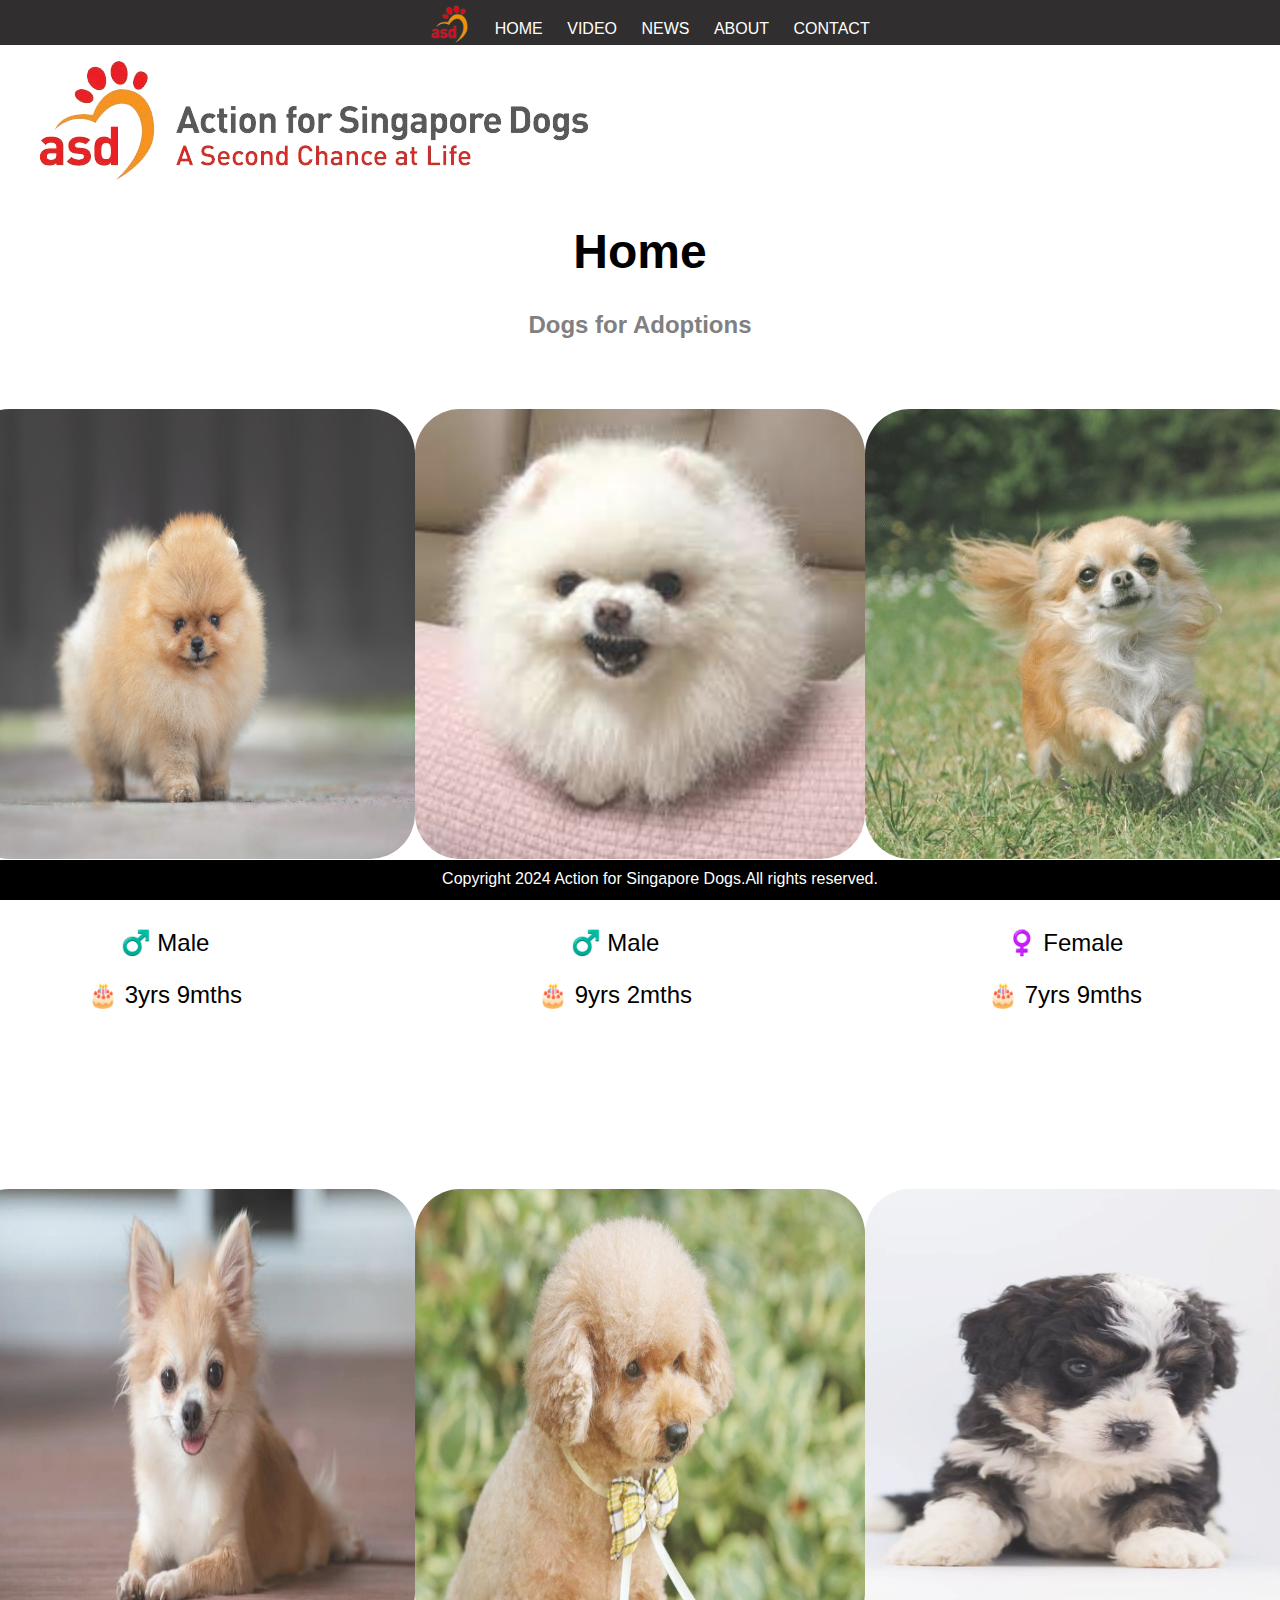
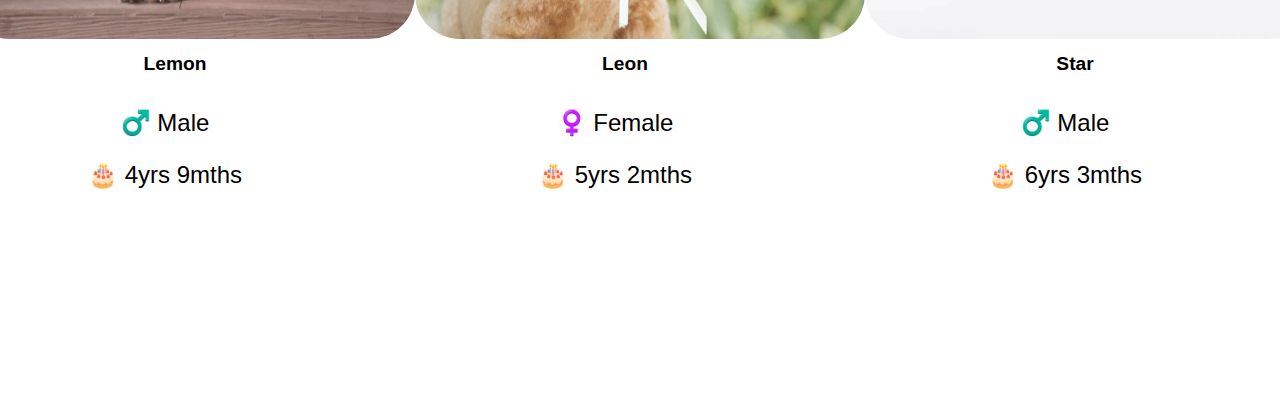
<file: index.html>
<!DOCTYPE html>
<html>

<head>
    <!-- Meta Information -->
    <title>Action for Singapore Dogs</title> <!-- Page Title -->
    <link rel="stylesheet" href="style.css"> <!-- External CSS -->
    <link rel="icon" type="image/x-icon" href="images/logo.png"> <!-- Favicon -->
</head>

<body>
    <div class="asd">
        <img src="images/title.png" alt="title">
    </div>

    <!-- Header & Navigation Menu -->
    <header>
        <nav>
            <ul>
                <li class="logo"><a href="index.html"></a></li> <!-- Placeholder for the logo -->
                <li class="top"><a href="index.html">Home</a></li>
                <li class="top"><a href="video.html">Video</a></li>
                <li class="top"><a href="news.html">News</a></li>
                <li class="top"><a href="About.html">About</a></li>
                <li class="top"><a href="contact.html">Contact</a></li>
            </ul>
        </nav>
        <h1>Home</h1> <!-- Main Heading -->
        <h2>Dogs for Adoptions</h2> <!-- Subheading -->
    </header>

    <!-- Adoption Section -->
    <section class="dogs">
        <figure>
            <a href="contact.html">
                <img src="images/jimmy.jpeg" alt="Jimmy">
            </a>
            <figcaption>Jimmy</figcaption>
            <p> ♂️ Male</p>
            <p id="p1">🎂 3yrs 9mths</p>

        </figure>
        <figure>
            <a href="contact.html">
                <img src="images/richard.jpeg" alt="Richard">
            </a>
            <figcaption>Richard</figcaption>
            <p>♂️ Male</p>
            <p id="p1">🎂 9yrs 2mths</p>
        </figure>
        <figure>
            <a href="contact.html">
                <img src="images/sofie.jpg" alt="Sofie">
            </a>
            <figcaption>Sofie</figcaption>
            <p>♀️ Female</p>
            <p id="p1">🎂 7yrs 9mths</p>
        </figure>
    </section>

    <section class="dogs">
        <figure>
            <a href="contact.html">
                <img src="images/lemon.jpg" alt="Lemon">
            </a>
            <figcaption>Lemon</figcaption>
            <p> ♂️ Male</p>
            <p id="p1">🎂 4yrs 9mths</p>

        </figure>
        <figure>
            <a href="contact.html">
                <img src="images/leon.jpg" alt="Leon">
            </a>
            <figcaption>Leon</figcaption>
            <p>♀️ Female</p>
            <p id="p1">🎂 5yrs 2mths</p>
        </figure>
        <figure>
            <a href="contact.html">
                <img src="images/star.webp" alt="Star">
            </a>
            <figcaption>Star</figcaption>
            <p>♂️ Male</p>
            <p id="p1">🎂 6yrs 3mths</p>
        </figure>
    </section>

    <!-- Footer -->
    <footer>Copyright 2024 Action for Singapore Dogs.All rights reserved.</footer>
</body>

</html>
</file>
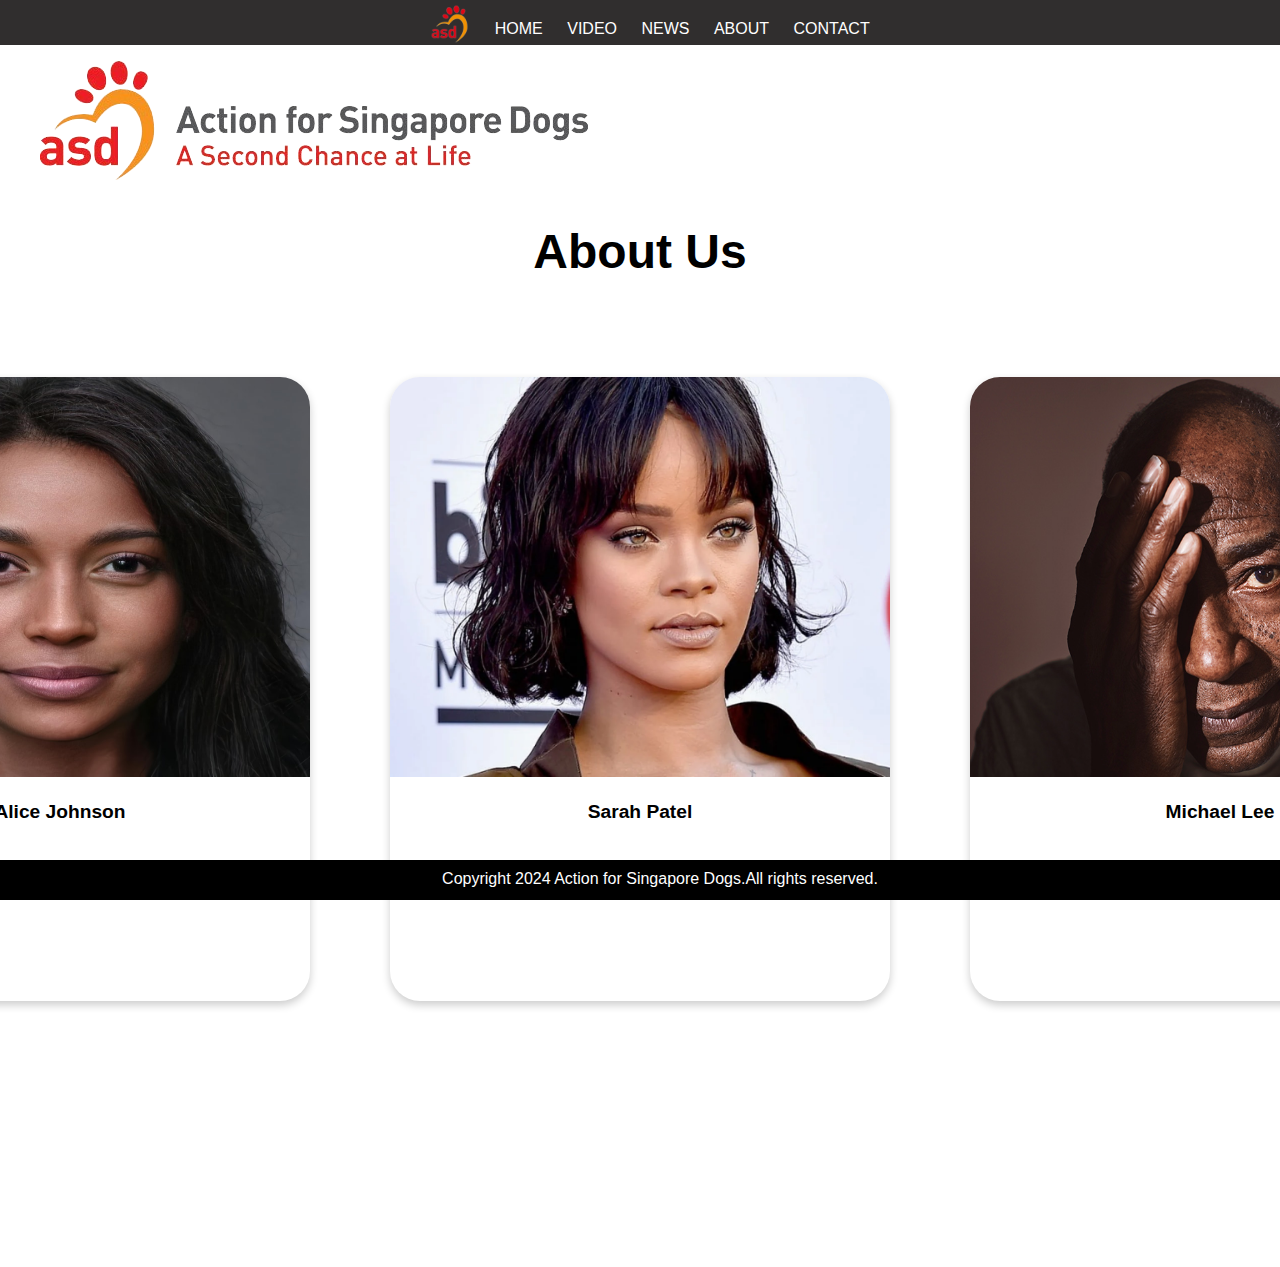
<file: About.html>
<!DOCTYPE html>
<html>

<head>
    <!-- Head Section: Contains meta-information, title, and links to stylesheets and favicon -->
    <title>Action for Singapore Dogs</title>
    <link rel="stylesheet" href="style.css">
    <link rel="icon" type="image/x-icon" href="images/logo.png">
</head>

<body>
    <!-- JavaScript File -->
    <script src="script.js"></script>

    <!-- Title Image Section -->
    <div class="asd">
        <img src="images/title.png" alt="title">
    </div>

    <!-- Header Section: Includes Navigation and Page Title -->
    <header>
        <!-- Navigation Bar -->
        <nav>
            <ul>
                <!-- Logo Placeholder -->
                <li class="logo"><a href="index.html"></a></li>
                <!-- Navigation Links -->
                <li class="top"><a href="index.html">Home</a></li>
                <li class="top"><a href="video.html">Video</a></li>
                <li class="top"><a href="news.html">News</a></li>
                <li class="top"><a href="About.html" class="active">About</a></li>
                <li class="top"><a href="contact.html">Contact</a></li>
            </ul>
        </nav>
        <!-- Page Title -->
        <h1>About Us</h1>
    </header>

    <!-- About Section: Contains information about the founders -->
    <section class="about">
        <!-- Founder: Alice Johnson -->
        <figure class="card">
            <img class="img" src="images/founder.jfif" alt="founder">
            <div class="container">
                <figcaption>Alice Johnson</figcaption>
                <p class="text">Alice Johnson is one of the founders of Action for Singapore Dogs, a nonprofit aimed at
                    aiding stray and abandoned dogs. Her work has significantly impacted animal rights in Singapore,
                    ensuring many dogs find caring homes and raising awareness on responsible pet ownership.</p>
            </div>
        </figure>

        <!-- Founder: Sarah Patel -->
        <figure class="card">
            <img class="img" src="images/founder2.webp" alt="founder">
            <div class="container">
                <figcaption>Sarah Patel</figcaption>
                <p class="text">Sarah Patel is a co-founder of Action for Singapore Dogs, a nonprofit dedicated to the
                    welfare of stray and abandoned dogs. Her efforts focus on rescue, rehabilitation, and promoting
                    responsible pet ownership, significantly impacting Singapore's approach to animal welfare.</p>
            </div>
        </figure>

        <!-- Founder: Michael Lee -->
        <figure class="card">
            <img class="img" src="images/founder3.jpg" alt="founder">
            <div class="container">
                <figcaption>Michael Lee</figcaption>
                <p class="text">Michael Lee is a co-founder of Action for Singapore Dogs, where he applies his extensive
                    experience to improve the lives of stray and abandoned dogs in Singapore. His work involves rescue
                    operations, rehabilitation, and advocating for better animal welfare policies.</p>
            </div>
        </figure>
    </section>

    <!-- Footer Section -->
    <footer>
        Copyright 2024 Action for Singapore Dogs.All rights reserved.</footer>
</body>

</html>
</file>
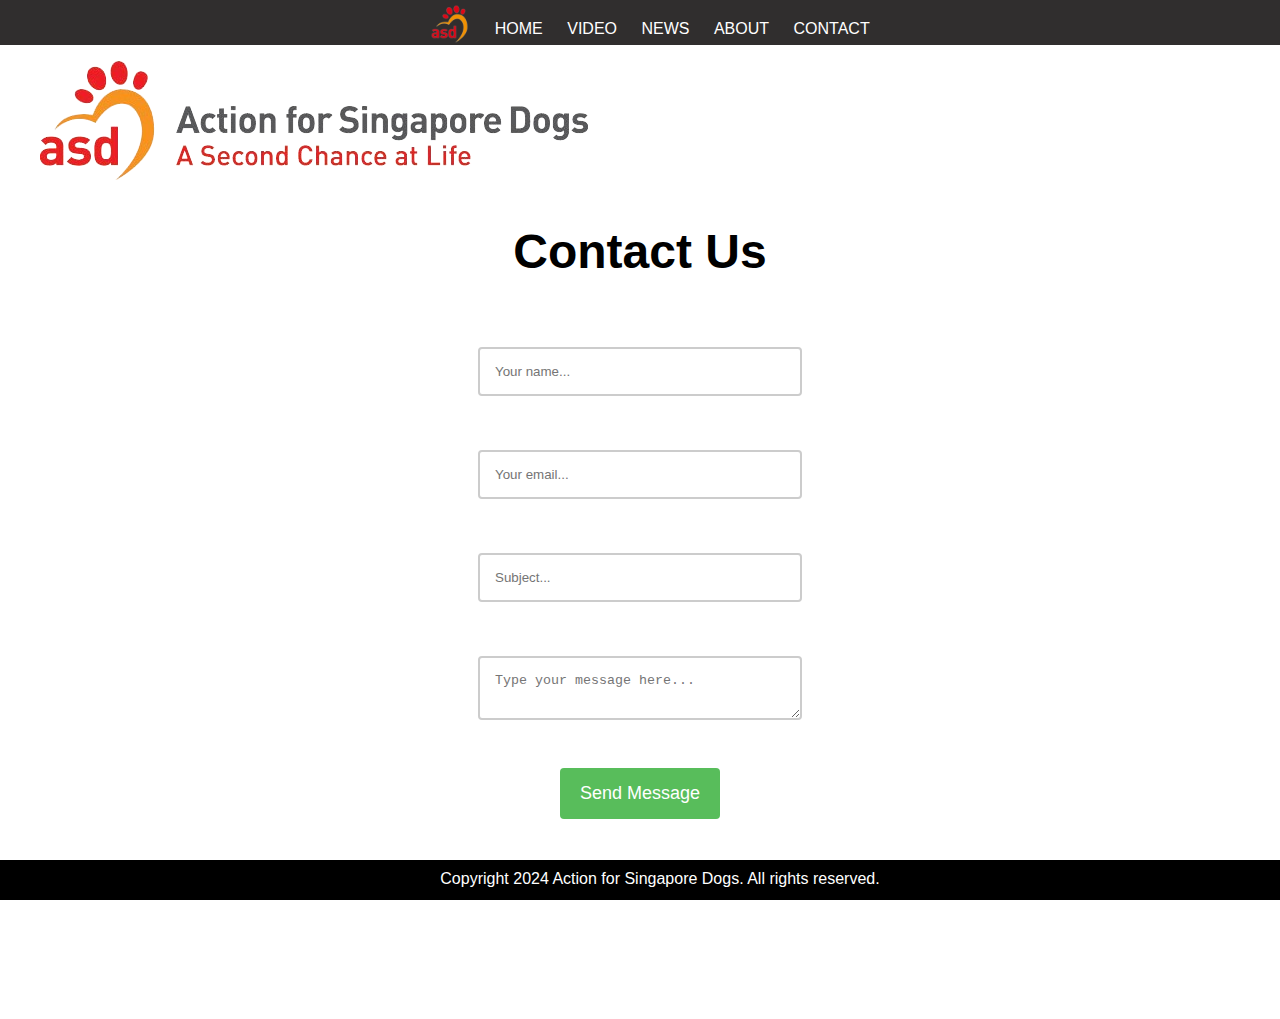
<file: contact.html>
<!DOCTYPE html>
<html>

<head>
    <!-- Title and links to CSS and favicon -->
    <title>Action for Singapore Dogs</title>
    <link rel="stylesheet" href="style.css">
    <link rel="icon" type="image/x-icon" href="images/logo.png">
</head>

<body>
    <!-- JavaScript File -->
    <script src="contact.js"></script>

    <!-- Title Image Section -->
    <div class="asd">
        <img src="images/title.png" alt="title">
    </div>

    <!-- Navigation Header -->
    <header>
        <nav>
            <ul>
                <li class="logo"><a href="index.html"></a></li> <!-- Placeholder for logo -->
                <li class="top"><a href="index.html">Home</a></li> <!-- Navigation links -->
                <li class="top"><a href="video.html">Video</a></li>
                <li class="top"><a href="news.html">News</a></li>
                <li class="top"><a href="About.html">About</a></li>
                <li class="top"><a href="contact.html">Contact</a></li>
            </ul>
        </nav>
        <h1>Contact Us</h1>
    </header>

    <!-- Contact Form Section -->
    <div class="contact">
        <form method="post" action="submit-form">
            <label for="name">Name:</label>
            <input type="text" id="name" name="name" placeholder="Your name..." required>
            <label for="email">Email:</label>
            <input type="email" id="email" name="email" placeholder="Your email..." required>
            <label for="subject">Subject:</label>
            <input type="text" id="subject" name="subject" placeholder="Subject..." required>
            <label for="message">Message:</label>
            <textarea id="message" name="message" placeholder="Type your message here..." required></textarea>
            <button type="submit">Send Message</button>
        </form>
    </div>

    <!-- Footer -->
    <footer>
        Copyright 2024 Action for Singapore Dogs. All rights reserved.
    </footer>
</body>

</html>
</file>
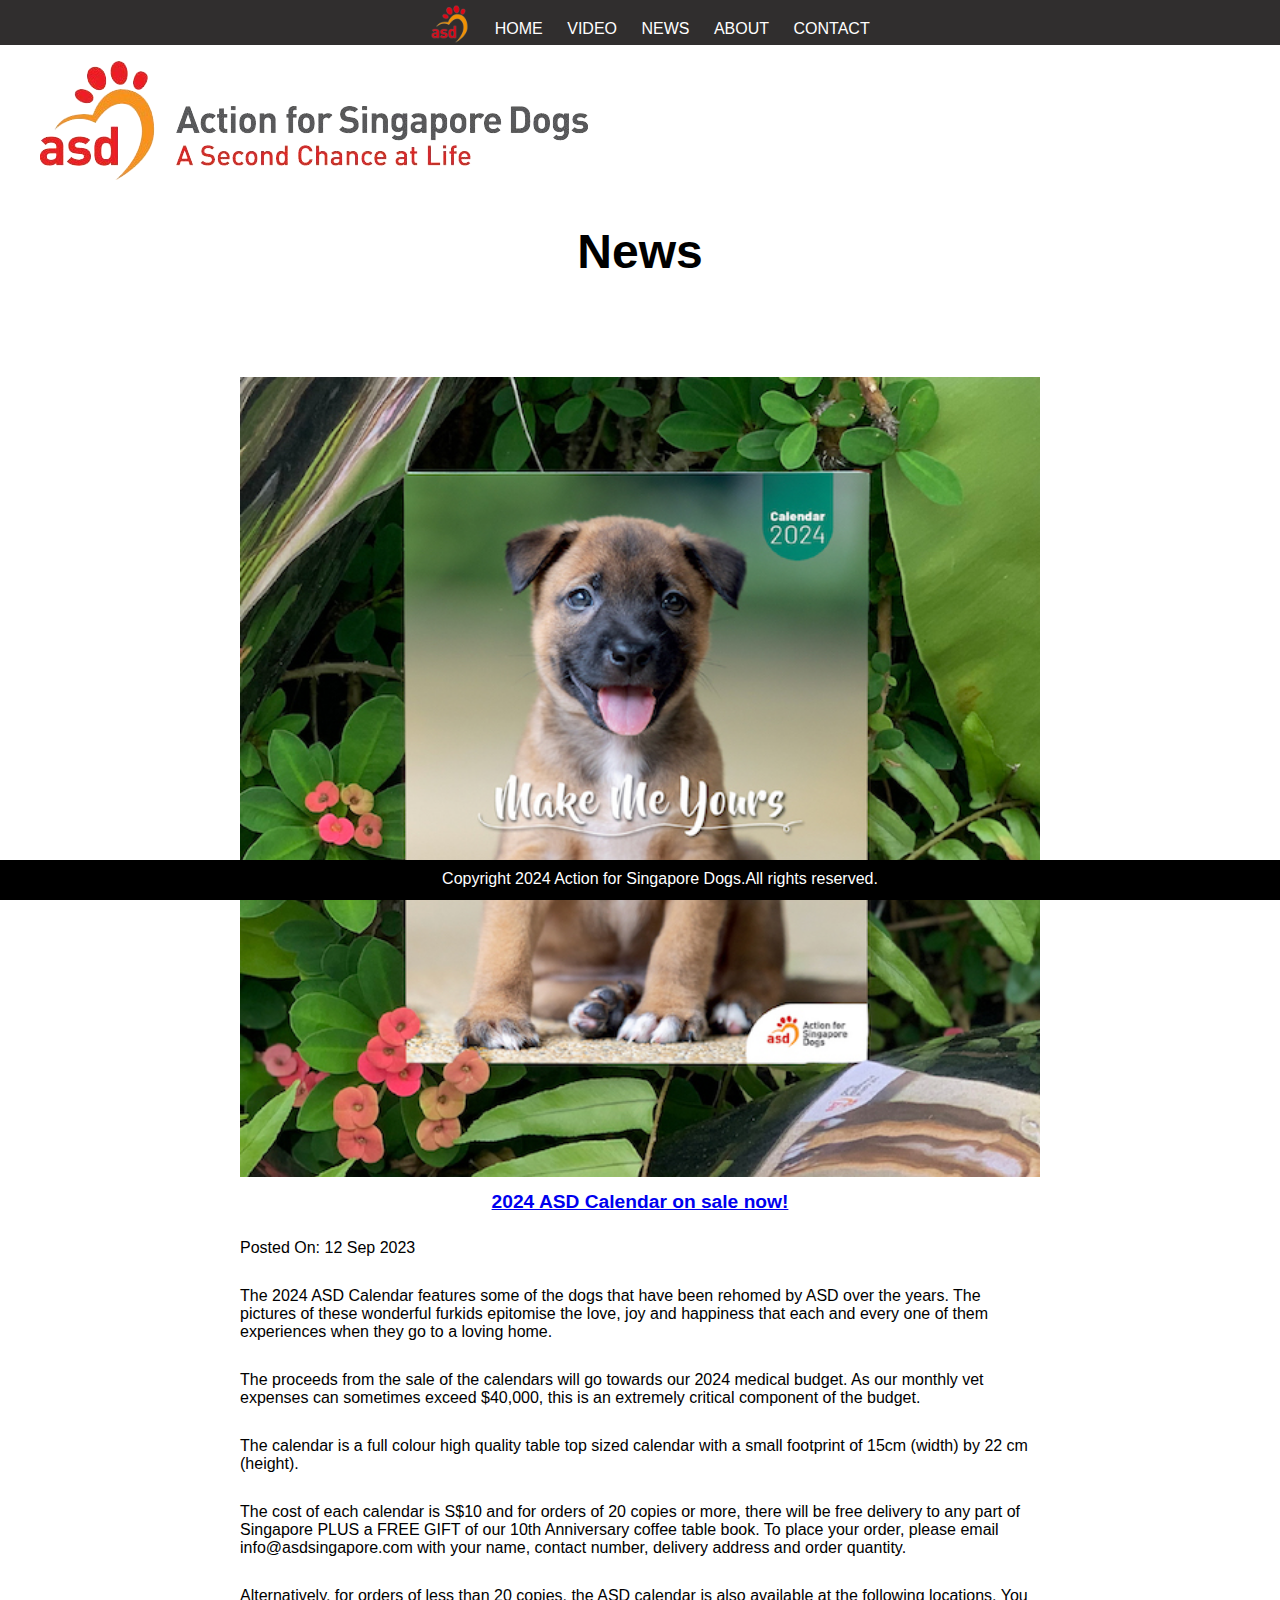
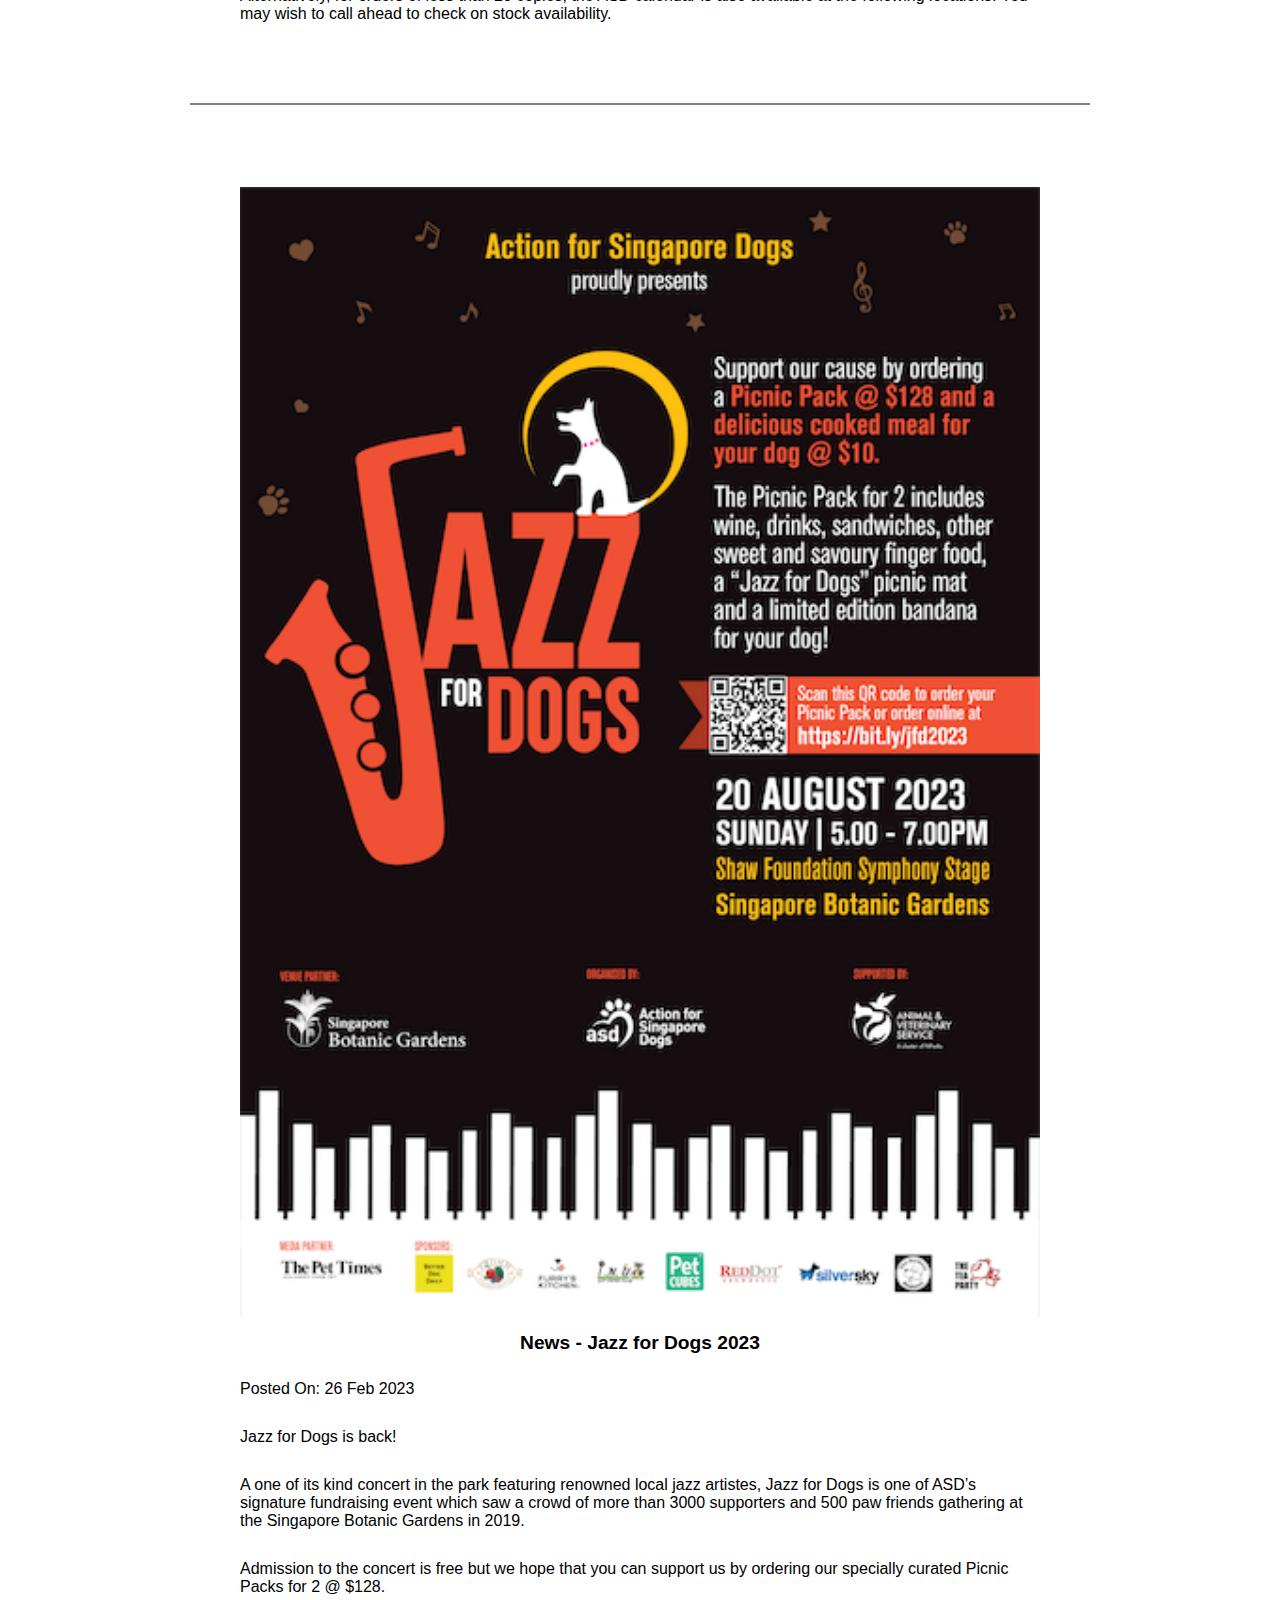
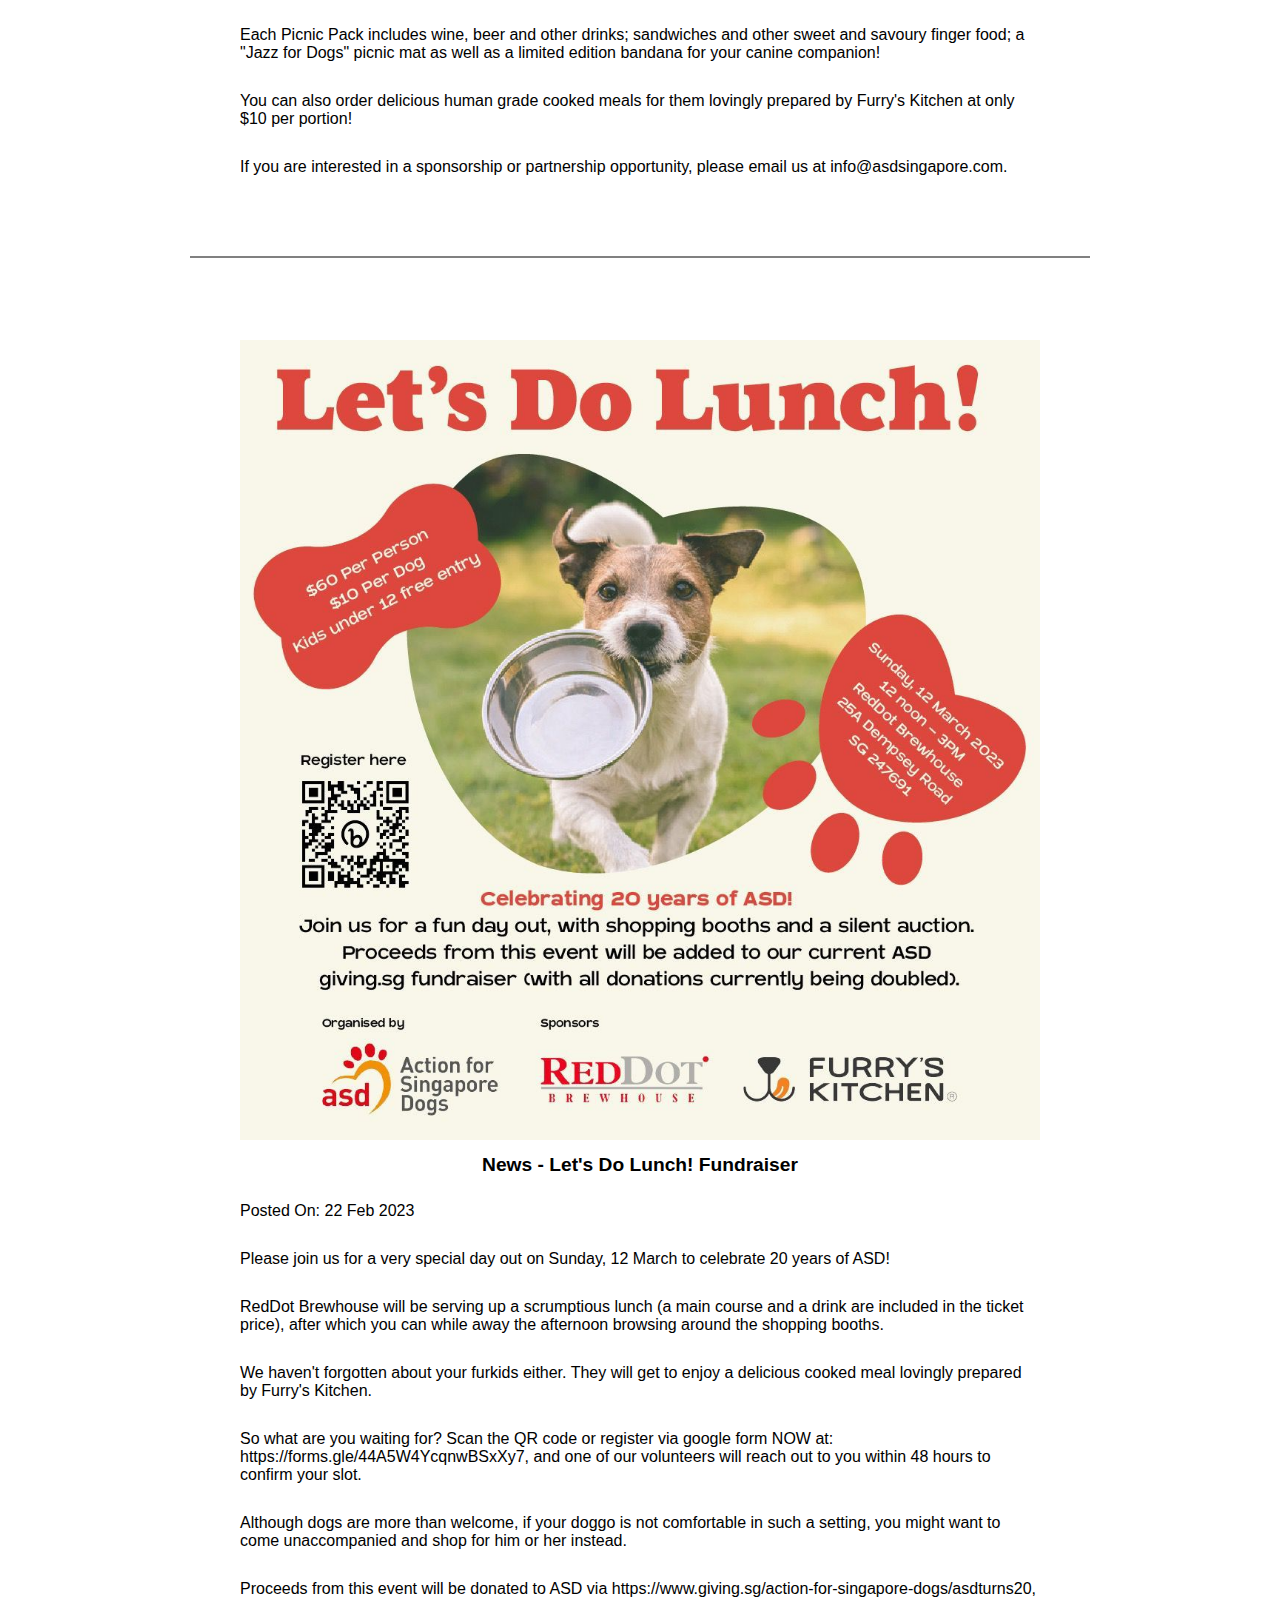
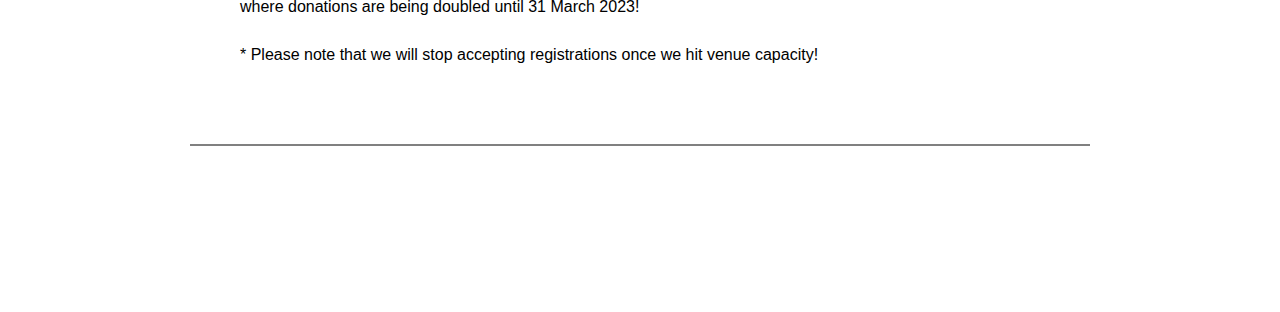
<file: news.html>
<!DOCTYPE html>
<html>

<head>
    <!-- Page Metadata -->
    <title>Action for Singapore Dogs</title> <!-- Title of the page -->
    <link rel="stylesheet" href="style.css"> <!-- Link to external CSS file -->
    <link rel="icon" type="image/x-icon" href="images/logo.png"> <!-- Website favicon -->
</head>

<body>
    <!-- Site Title Section -->
    <div class="asd">
        <img src="images/title.png" alt="title"> <!-- title image -->
    </div>

    <!-- Navigation Header -->
    <header>
        <nav>
            <ul>
                <li class="logo"><a href="index.html"></a></li> <!-- Placeholder for logo -->
                <li class="top"><a href="index.html">Home</a></li> <!-- Navigation links -->
                <li class="top"><a href="video.html">Video</a></li>
                <li class="top"><a href="news.html">News</a></li>
                <li class="top"><a href="About.html">About</a></li>
                <li class="top"><a href="contact.html">Contact</a></li>
            </ul>
        </nav>
        <h1>News</h1> <!-- Main heading for the page -->
    </header>

    <!-- Main Content Section for News -->
    <section class="topnews">
        <figure>
            <a href="contact.html">
            <img src="images/calender.jpg" alt="calender">
            <figcaption>2024 ASD Calendar on sale now!</figcaption>
            </a>
            <p>Posted On: 12 Sep 2023</p>
            <p>The 2024 ASD Calendar features some of the dogs that have been rehomed by ASD over the years. The
                pictures of these wonderful furkids epitomise the love, joy and happiness that each and every one of
                them experiences when they go to a loving home.</p>
            <p>The proceeds from the sale of the calendars will go towards our 2024 medical budget. As our monthly vet
                expenses can sometimes exceed $40,000, this is an extremely critical component of the budget.</p>
            <p>The calendar is a full colour high quality table top sized calendar with a small footprint of 15cm
                (width) by 22 cm (height).</p>
            <p>The cost of each calendar is S$10 and for orders of 20 copies or more, there will be free delivery to any
                part of Singapore PLUS a FREE GIFT of our 10th Anniversary coffee table book. To place your order,
                please email info@asdsingapore.com with your name, contact number, delivery address and order quantity.
            </p>
            <p>Alternatively, for orders of less than 20 copies, the ASD calendar is also available at the following
                locations. You may wish to call ahead to check on stock availability.</p>
        </figure>

        <figure>
            <a href="contact.html">
            <img src="images/jazz.png" alt="jazz">
            </a>
            <figcaption>News - Jazz for Dogs 2023</figcaption>
            <p>Posted On: 26 Feb 2023</p>
            <p>Jazz for Dogs is back! </p>
            <p>A one of its kind concert in the park featuring renowned local jazz artistes, Jazz for Dogs is one of
                ASD’s signature fundraising event which saw a crowd of more than 3000 supporters and 500 paw friends
                gathering at the Singapore Botanic Gardens in 2019. </p>
            <p>Admission to the concert is free but we hope that you can support us by ordering our specially curated
                Picnic Packs for 2 @ $128.</p>
            <p>Each Picnic Pack includes wine, beer and other drinks; sandwiches and other sweet and savoury finger
                food; a "Jazz for Dogs" picnic mat as well as a limited edition bandana for your canine companion! </p>
            <p>You can also order delicious human grade cooked meals for them lovingly prepared by Furry's Kitchen at
                only $10 per portion! </p>
            <p>If you are interested in a sponsorship or partnership opportunity, please email us at
                info@asdsingapore.com.</p>
        </figure>

        <figure>
            <a href="contact.html">
            <img src="images/fundraiser.jpg" alt="fundraiser">
            </a>
            <figcaption>News - Let's Do Lunch! Fundraiser </figcaption>
            <p>Posted On: 22 Feb 2023</p>
            <p>Please join us for a very special day out on Sunday, 12 March to celebrate 20 years of ASD! </p>
            <p>RedDot Brewhouse will be serving up a scrumptious lunch (a main course and a drink are included in the
                ticket price), after which you can while away the afternoon browsing around the shopping booths. </p>
            <p>We haven't forgotten about your furkids either. They will get to enjoy a delicious cooked meal lovingly
                prepared by Furry's Kitchen.</p>
            <p>So what are you waiting for? Scan the QR code or register via google form NOW at:
                https://forms.gle/44A5W4YcqnwBSxXy7, and one of our volunteers will reach out to you within 48 hours to
                confirm your slot. </p>
            <p>Although dogs are more than welcome, if your doggo is not comfortable in such a setting, you might want
                to come unaccompanied and shop for him or her instead. </p>
            <p>Proceeds from this event will be donated to ASD via
                https://www.giving.sg/action-for-singapore-dogs/asdturns20, where donations are being doubled until 31
                March 2023! </p>
            <p>* Please note that we will stop accepting registrations once we hit venue capacity!</p>
        </figure>
    </section>

    <!-- Footer Section -->
    <footer>Copyright 2024 Action for Singapore Dogs.All rights reserved.</footer>
</body>

</html>
</file>
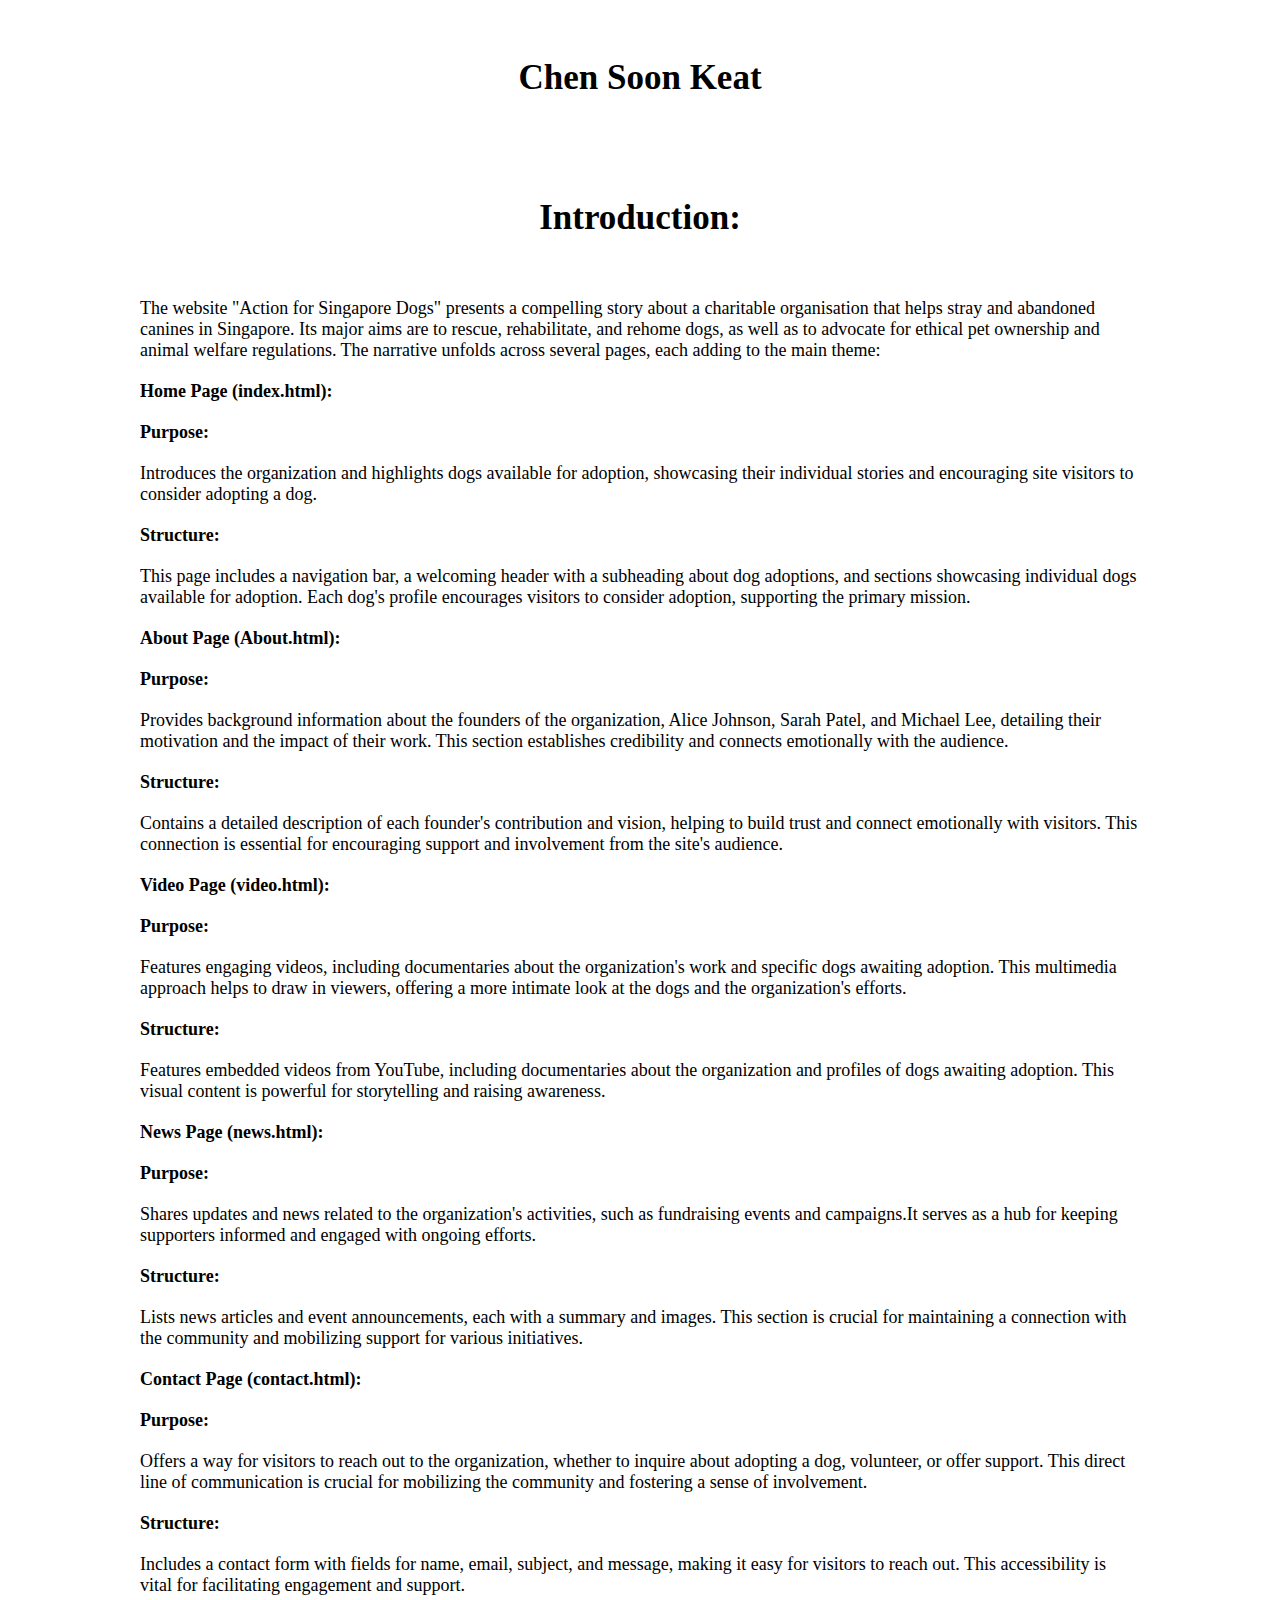
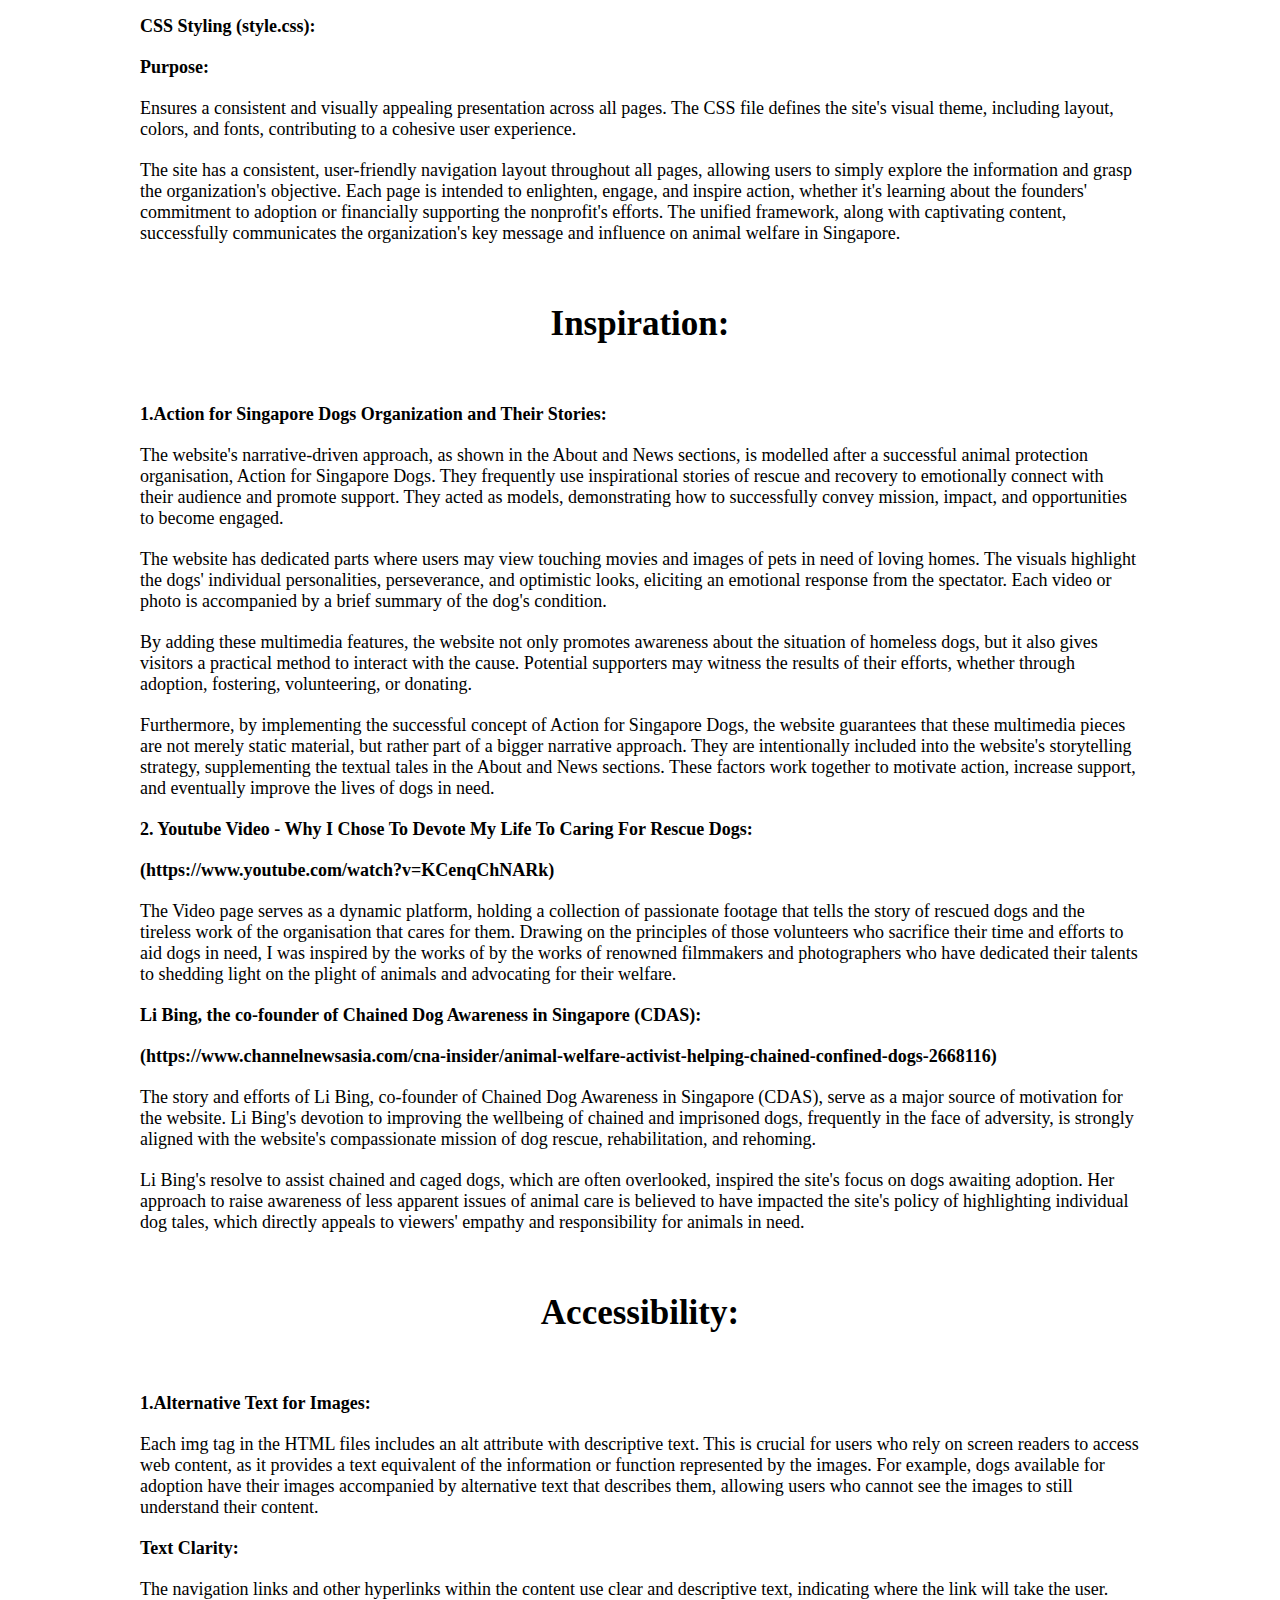
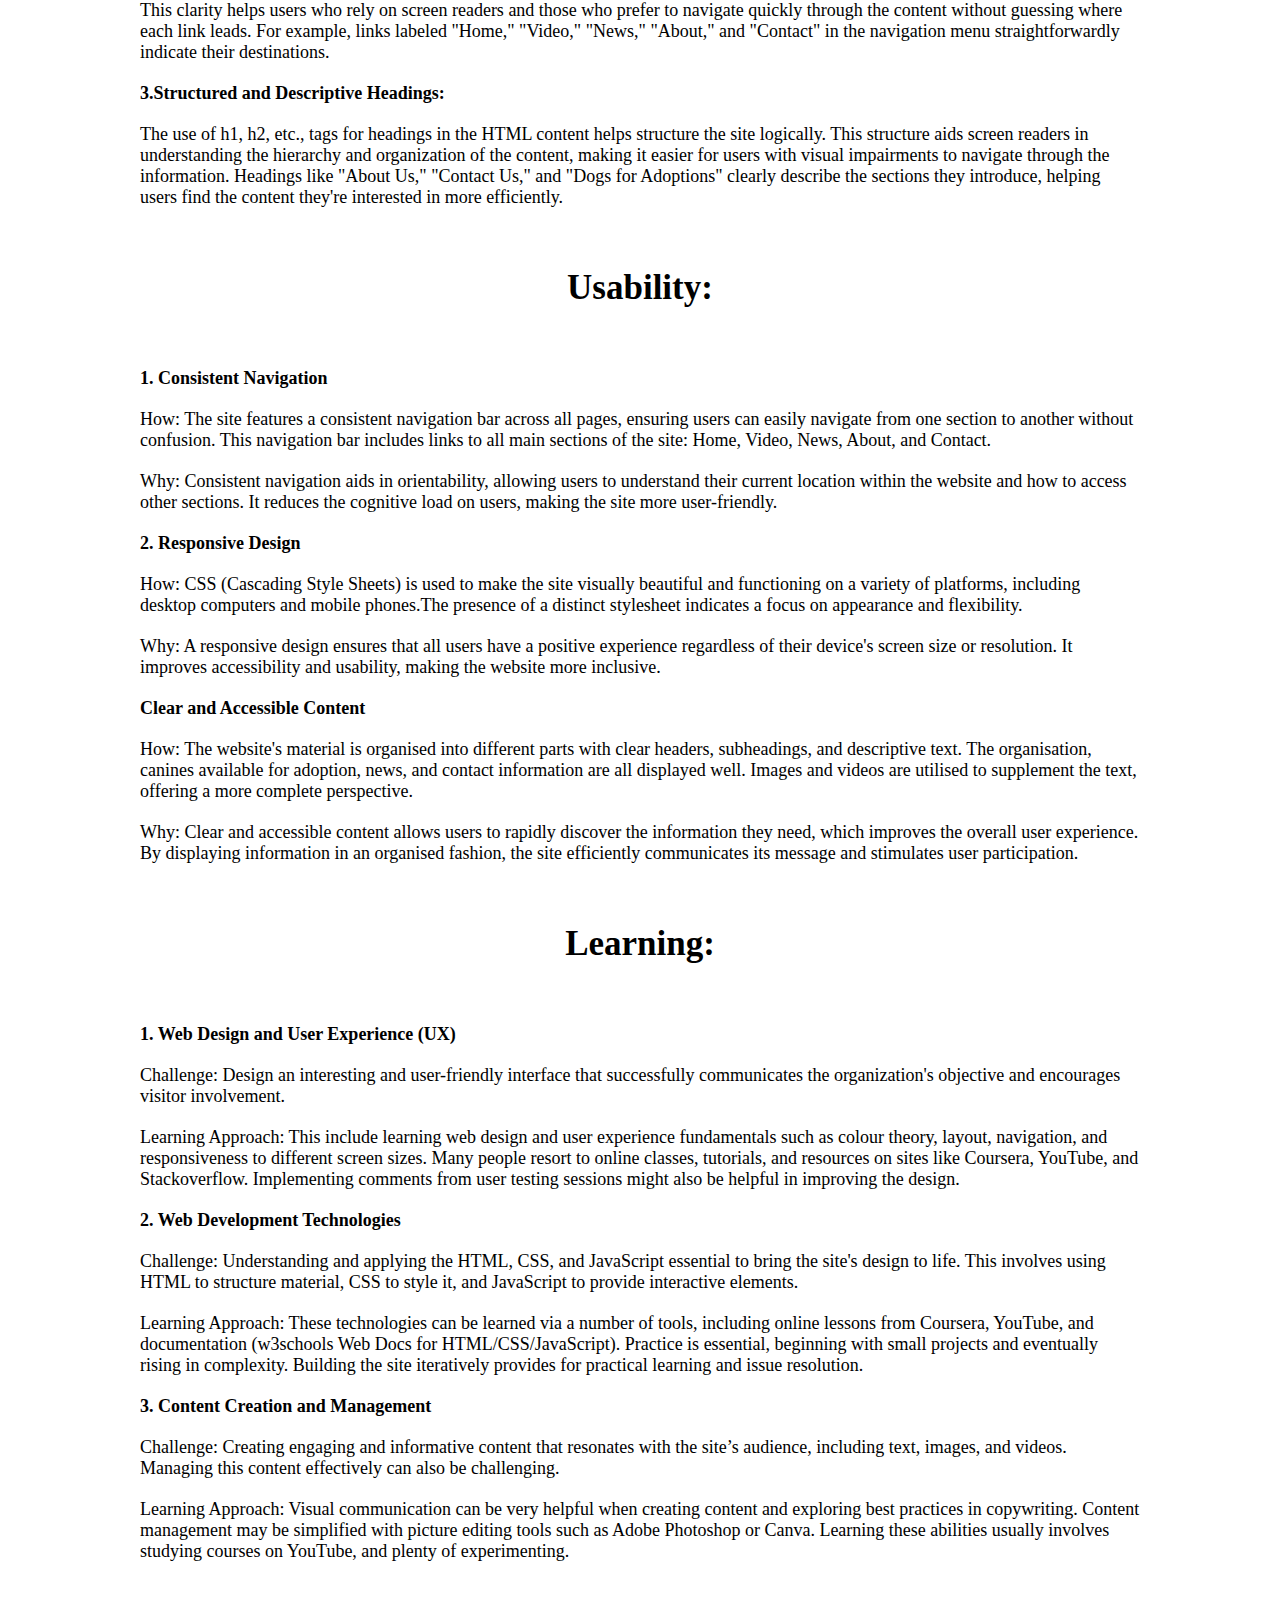
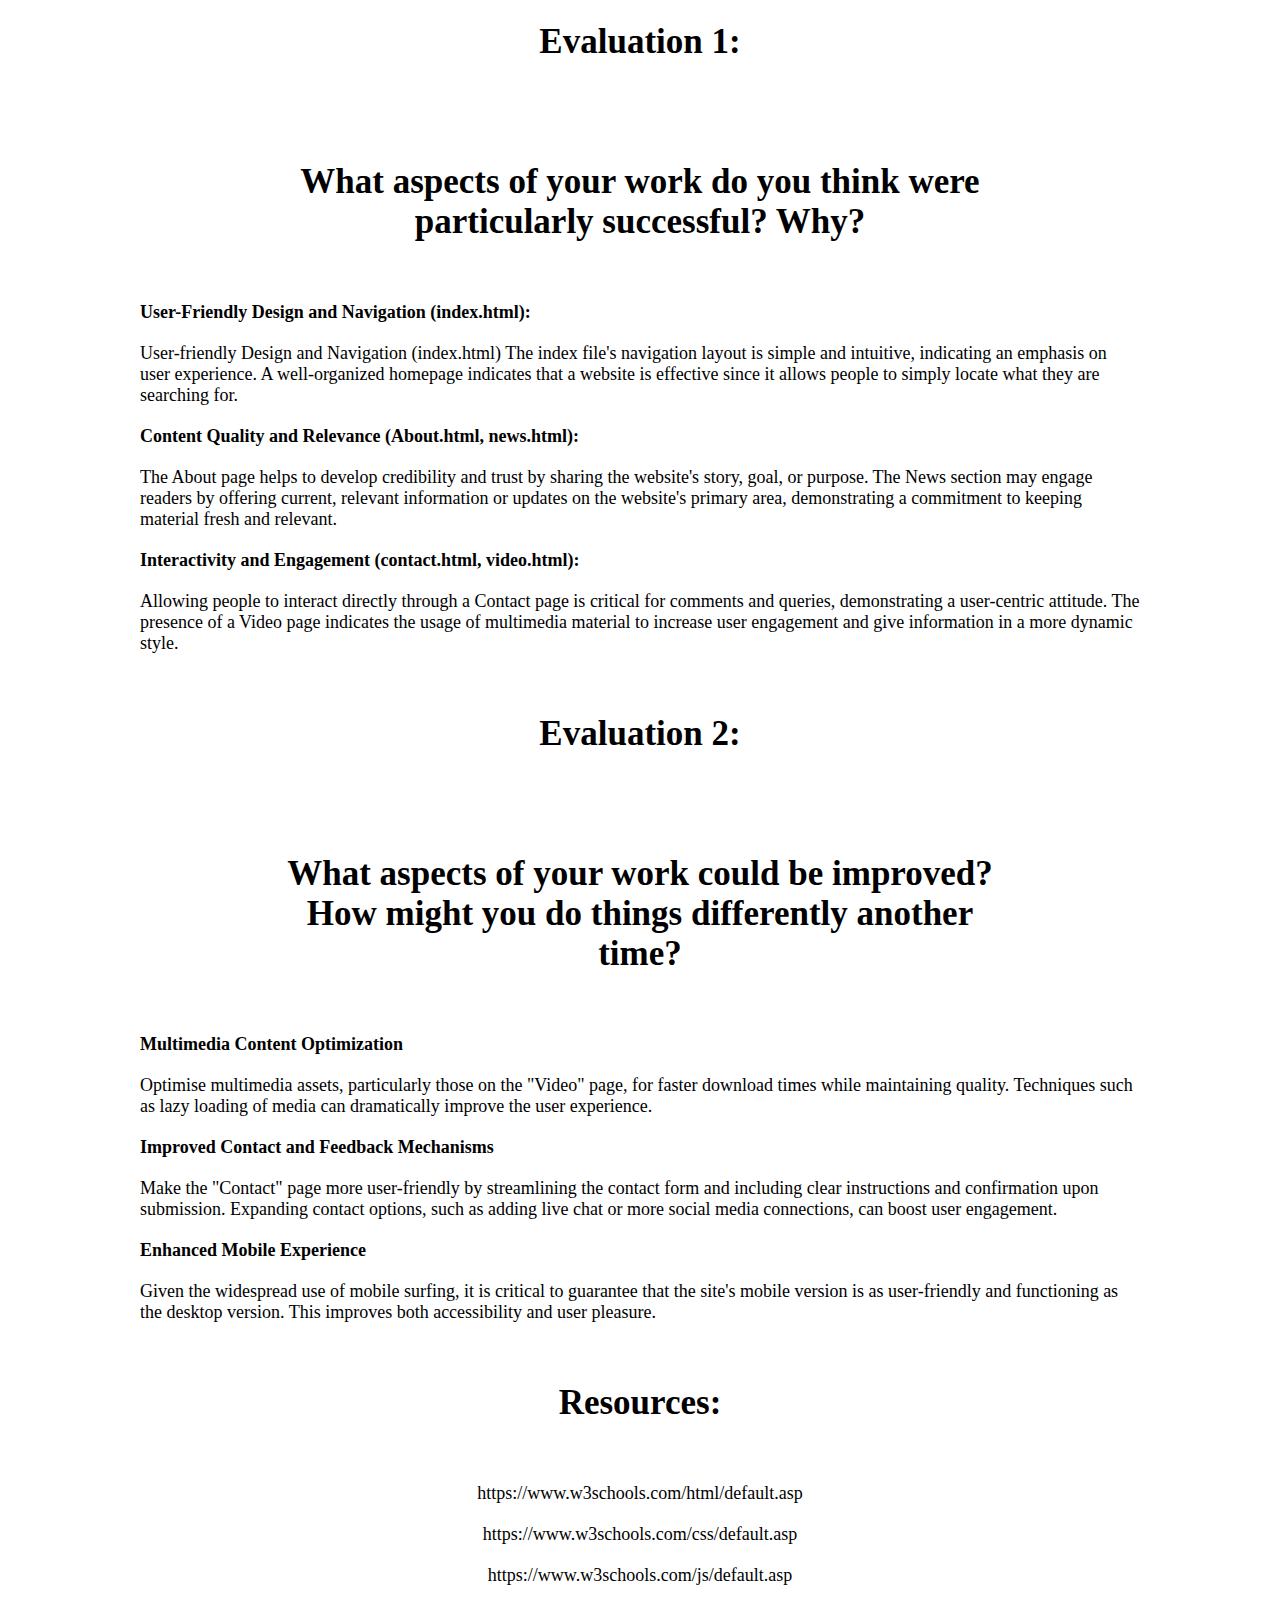
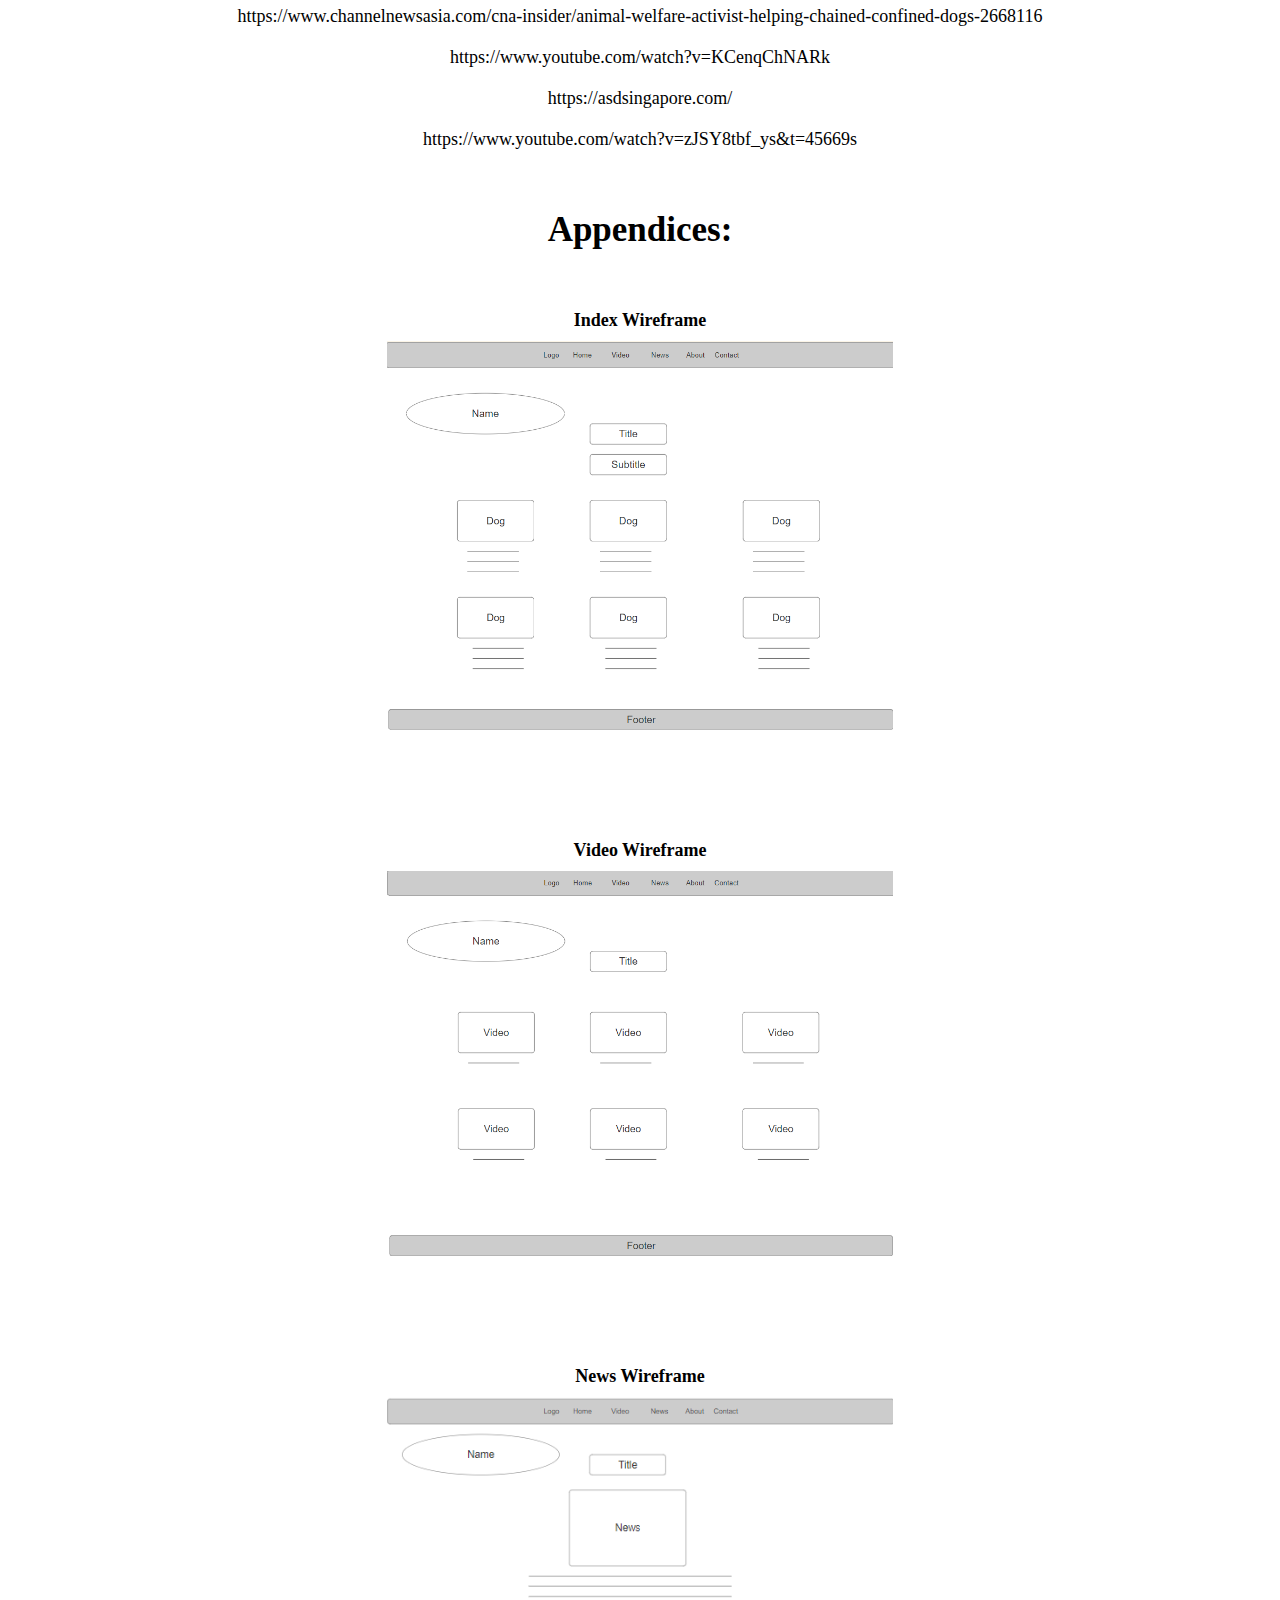
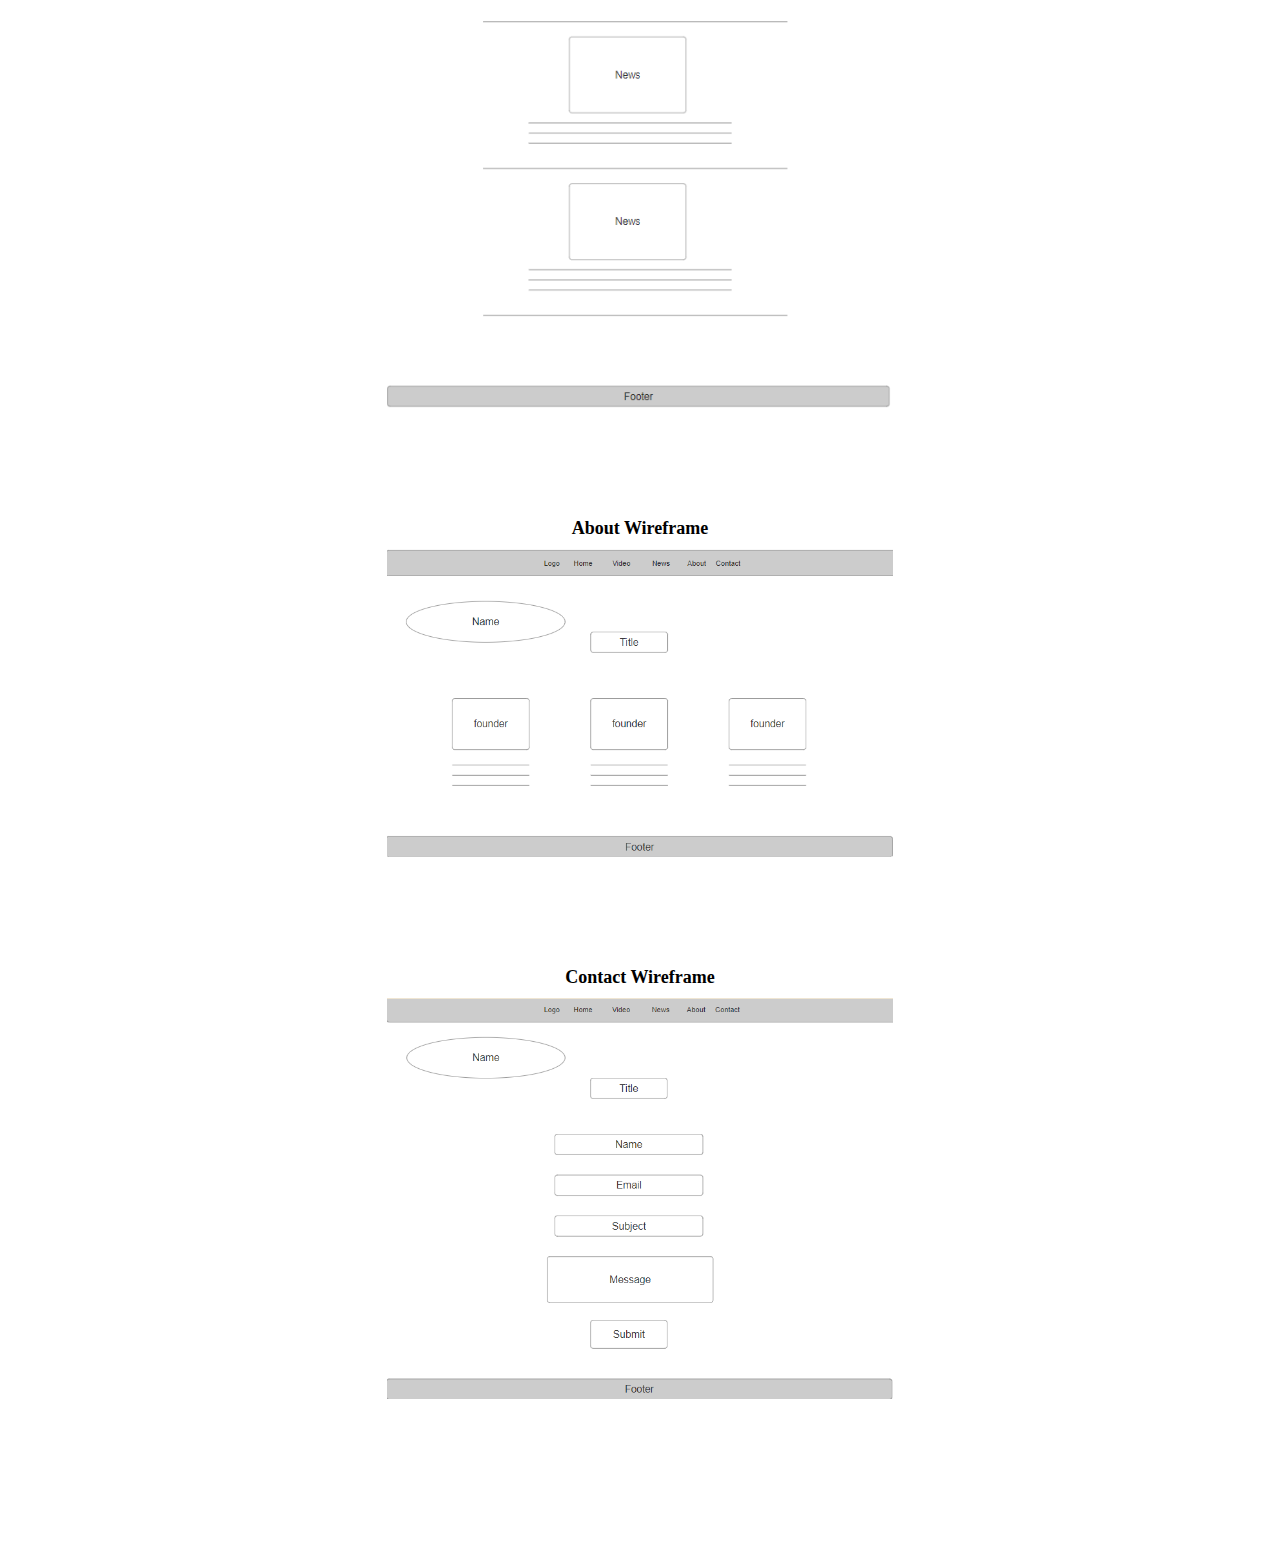
<file: report.html>
<!DOCTYPE html>

<html>

<head>
    <style>
        body {
            margin-bottom: 150px;
        }

        h1,
        h2 {
            font-size: 35px;
            font-weight: bold;
            text-align: center;
            width: 750px;
            margin: auto;
            padding: 50px;
        }

        h3,
        p {
            font-size: large;
            margin: auto;
            width: 1000px;
            padding: 10px;
        }

        .website {
            text-align: center;
        }

        img {
            display: block;
            margin-left: auto;
            margin-right: auto;
            width: 40%;
            margin-bottom: 100px;
        }
    </style>
</head>

<body>
    <h1>Chen Soon Keat</h1>

    <h2>Introduction:</h2>

    <p>
        The website "Action for Singapore Dogs" presents a compelling story about
        a charitable organisation that helps stray and abandoned canines in
        Singapore. Its major aims are to rescue, rehabilitate, and rehome dogs, as
        well as to advocate for ethical pet ownership and animal welfare
        regulations. The narrative unfolds across several pages, each adding to
        the main theme:
    </p>

    <h3>Home Page (index.html):</h3>
    <h3>Purpose:</h3>
    <p>
        Introduces the organization and highlights dogs available for adoption,
        showcasing their individual stories and encouraging site visitors to
        consider adopting a dog.
    </p>

    <h3>Structure:</h3>
    <p>
        This page includes a navigation bar, a welcoming header with a subheading
        about dog adoptions, and sections showcasing individual dogs available for
        adoption. Each dog's profile encourages visitors to consider adoption,
        supporting the primary mission.
    </p>

    <h3>About Page (About.html):</h3>
    <h3>Purpose:</h3>
    <p>
        Provides background information about the founders of the organization,
        Alice Johnson, Sarah Patel, and Michael Lee, detailing their motivation
        and the impact of their work. This section establishes credibility and
        connects emotionally with the audience.
    </p>

    <h3>Structure:</h3>
    <p>
        Contains a detailed description of each founder's contribution and vision,
        helping to build trust and connect emotionally with visitors. This
        connection is essential for encouraging support and involvement from the
        site's audience.
    </p>

    <h3>Video Page (video.html):</h3>
    <h3>Purpose:</h3>
    <p>
        Features engaging videos, including documentaries about the organization's
        work and specific dogs awaiting adoption. This multimedia approach helps
        to draw in viewers, offering a more intimate look at the dogs and the
        organization's efforts.
    </p>

    <h3>Structure:</h3>
    <p>
        Features embedded videos from YouTube, including documentaries about the
        organization and profiles of dogs awaiting adoption. This visual content
        is powerful for storytelling and raising awareness.
    </p>

    <h3>News Page (news.html):</h3>
    <h3>Purpose:</h3>
    <p>
        Shares updates and news related to the organization's activities, such as
        fundraising events and campaigns.It serves as a hub for keeping supporters
        informed and engaged with ongoing efforts.
    </p>

    <h3>Structure:</h3>
    <p>
        Lists news articles and event announcements, each with a summary and
        images. This section is crucial for maintaining a connection with the
        community and mobilizing support for various initiatives.
    </p>

    <h3>Contact Page (contact.html):</h3>
    <h3>Purpose:</h3>
    <p>
        Offers a way for visitors to reach out to the organization, whether to
        inquire about adopting a dog, volunteer, or offer support. This direct
        line of communication is crucial for mobilizing the community and
        fostering a sense of involvement.
    </p>

    <h3>Structure:</h3>
    <p>
        Includes a contact form with fields for name, email, subject, and message,
        making it easy for visitors to reach out. This accessibility is vital for
        facilitating engagement and support.
    </p>

    <h3>CSS Styling (style.css):</h3>
    <h3>Purpose:</h3>
    <p>
        Ensures a consistent and visually appealing presentation across all pages.
        The CSS file defines the site's visual theme, including layout, colors,
        and fonts, contributing to a cohesive user experience.
    </p>

    <p>
        The site has a consistent, user-friendly navigation layout throughout all
        pages, allowing users to simply explore the information and grasp the
        organization's objective. Each page is intended to enlighten, engage, and
        inspire action, whether it's learning about the founders' commitment to
        adoption or financially supporting the nonprofit's efforts. The unified
        framework, along with captivating content, successfully communicates the
        organization's key message and influence on animal welfare in Singapore.
    </p>

    <h2>Inspiration:</h2>

    <h3>1.Action for Singapore Dogs Organization and Their Stories:</h3>

    <p>
        The website's narrative-driven approach, as shown in the About and News
        sections, is modelled after a successful animal protection organisation,
        Action for Singapore Dogs. They frequently use inspirational stories of
        rescue and recovery to emotionally connect with their audience and promote
        support. They acted as models, demonstrating how to successfully convey
        mission, impact, and opportunities to become engaged.
    </p>

    <p>
        The website has dedicated parts where users may view touching movies and
        images of pets in need of loving homes. The visuals highlight the dogs'
        individual personalities, perseverance, and optimistic looks, eliciting an
        emotional response from the spectator. Each video or photo is accompanied
        by a brief summary of the dog's condition.
    </p>

    <p>
        By adding these multimedia features, the website not only promotes
        awareness about the situation of homeless dogs, but it also gives visitors
        a practical method to interact with the cause. Potential supporters may
        witness the results of their efforts, whether through adoption, fostering,
        volunteering, or donating.
    </p>

    <p>
        Furthermore, by implementing the successful concept of Action for
        Singapore Dogs, the website guarantees that these multimedia pieces are
        not merely static material, but rather part of a bigger narrative
        approach. They are intentionally included into the website's storytelling
        strategy, supplementing the textual tales in the About and News sections.
        These factors work together to motivate action, increase support, and
        eventually improve the lives of dogs in need.
    </p>

    <h3>
        2. Youtube Video - Why I Chose To Devote My Life To Caring For Rescue
        Dogs:
    </h3>
    <h3>(https://www.youtube.com/watch?v=KCenqChNARk)</h3>
    <p>
        The Video page serves as a dynamic platform, holding a collection of
        passionate footage that tells the story of rescued dogs and the tireless
        work of the organisation that cares for them. Drawing on the principles of
        those volunteers who sacrifice their time and efforts to aid dogs in need,
        I was inspired by the works of by the works of renowned filmmakers and
        photographers who have dedicated their talents to shedding light on the
        plight of animals and advocating for their welfare.
    </p>

    <h3>
        Li Bing, the co-founder of Chained Dog Awareness in Singapore (CDAS):
    </h3>
    <h3>
        (https://www.channelnewsasia.com/cna-insider/animal-welfare-activist-helping-chained-confined-dogs-2668116)
    </h3>
    <p>
        The story and efforts of Li Bing, co-founder of Chained Dog Awareness in
        Singapore (CDAS), serve as a major source of motivation for the website.
        Li Bing's devotion to improving the wellbeing of chained and imprisoned
        dogs, frequently in the face of adversity, is strongly aligned with the
        website's compassionate mission of dog rescue, rehabilitation, and
        rehoming.
    </p>

    <p>
        Li Bing's resolve to assist chained and caged dogs, which are often
        overlooked, inspired the site's focus on dogs awaiting adoption. Her
        approach to raise awareness of less apparent issues of animal care is
        believed to have impacted the site's policy of highlighting individual dog
        tales, which directly appeals to viewers' empathy and responsibility for
        animals in need.
    </p>

    <h2>Accessibility:</h2>
    <h3>1.Alternative Text for Images:</h3>
    <p>
        Each img tag in the HTML files includes an alt attribute with descriptive
        text. This is crucial for users who rely on screen readers to access web
        content, as it provides a text equivalent of the information or function
        represented by the images. For example, dogs available for adoption have
        their images accompanied by alternative text that describes them, allowing
        users who cannot see the images to still understand their content.
    </p>

    <h3>Text Clarity:</h3>
    <p>
        The navigation links and other hyperlinks within the content use clear and
        descriptive text, indicating where the link will take the user. This
        clarity helps users who rely on screen readers and those who prefer to
        navigate quickly through the content without guessing where each link
        leads. For example, links labeled "Home," "Video," "News," "About," and
        "Contact" in the navigation menu straightforwardly indicate their
        destinations.
    </p>

    <h3>3.Structured and Descriptive Headings:</h3>
    <p>
        The use of h1, h2, etc., tags for headings in the HTML content helps
        structure the site logically. This structure aids screen readers in
        understanding the hierarchy and organization of the content, making it
        easier for users with visual impairments to navigate through the
        information. Headings like "About Us," "Contact Us," and "Dogs for
        Adoptions" clearly describe the sections they introduce, helping users
        find the content they're interested in more efficiently.
    </p>

    <h2>Usability:</h2>
    <h3>1. Consistent Navigation</h3>
    <p>
        How: The site features a consistent navigation bar across all pages,
        ensuring users can easily navigate from one section to another without
        confusion. This navigation bar includes links to all main sections of the
        site: Home, Video, News, About, and Contact.
    </p>
    <p>
        Why: Consistent navigation aids in orientability, allowing users to
        understand their current location within the website and how to access
        other sections. It reduces the cognitive load on users, making the site
        more user-friendly.
    </p>

    <h3>2. Responsive Design</h3>
    <p>
        How: CSS (Cascading Style Sheets) is used to make the site visually
        beautiful and functioning on a variety of platforms, including desktop
        computers and mobile phones.The presence of a distinct stylesheet
        indicates a focus on appearance and flexibility.
    </p>
    <p>
        Why: A responsive design ensures that all users have a positive experience
        regardless of their device's screen size or resolution. It improves
        accessibility and usability, making the website more inclusive.
    </p>

    <h3>Clear and Accessible Content</h3>
    <p>
        How: The website's material is organised into different parts with clear
        headers, subheadings, and descriptive text. The organisation, canines
        available for adoption, news, and contact information are all displayed
        well. Images and videos are utilised to supplement the text, offering a
        more complete perspective.
    </p>
    <p>
        Why: Clear and accessible content allows users to rapidly discover the
        information they need, which improves the overall user experience. By
        displaying information in an organised fashion, the site efficiently
        communicates its message and stimulates user participation.
    </p>

    <h2>Learning:</h2>
    <h3>1. Web Design and User Experience (UX)</h3>
    <p>
        Challenge: Design an interesting and user-friendly interface that
        successfully communicates the organization's objective and encourages
        visitor involvement.
    </p>
    <p>
        Learning Approach: This include learning web design and user experience
        fundamentals such as colour theory, layout, navigation, and responsiveness
        to different screen sizes. Many people resort to online classes,
        tutorials, and resources on sites like Coursera, YouTube, and
        Stackoverflow. Implementing comments from user testing sessions might also
        be helpful in improving the design.
    </p>

    <h3>2. Web Development Technologies</h3>
    <p>
        Challenge: Understanding and applying the HTML, CSS, and JavaScript
        essential to bring the site's design to life. This involves using HTML to
        structure material, CSS to style it, and JavaScript to provide interactive
        elements.
    </p>
    <p>
        Learning Approach: These technologies can be learned via a number of
        tools, including online lessons from Coursera, YouTube, and documentation
        (w3schools Web Docs for HTML/CSS/JavaScript). Practice is essential,
        beginning with small projects and eventually rising in complexity.
        Building the site iteratively provides for practical learning and issue
        resolution.
    </p>

    <h3>3. Content Creation and Management</h3>
    <p>
        Challenge: Creating engaging and informative content that resonates with
        the site’s audience, including text, images, and videos. Managing this
        content effectively can also be challenging.
    </p>
    <p>
        Learning Approach: Visual communication can be very helpful when creating
        content and exploring best practices in copywriting. Content management
        may be simplified with picture editing tools such as Adobe Photoshop or
        Canva. Learning these abilities usually involves studying courses on
        YouTube, and plenty of experimenting.
    </p>

    <h2>Evaluation 1:</h2>
    <h2>
        What aspects of your work do you think were particularly successful? Why?
    </h2>
    <h3>User-Friendly Design and Navigation (index.html):</h3>
    <p>
        User-friendly Design and Navigation (index.html) The index file's
        navigation layout is simple and intuitive, indicating an emphasis on user
        experience. A well-organized homepage indicates that a website is
        effective since it allows people to simply locate what they are searching
        for.
    </p>

    <h3>Content Quality and Relevance (About.html, news.html):</h3>
    <p>
        The About page helps to develop credibility and trust by sharing the
        website's story, goal, or purpose. The News section may engage readers by
        offering current, relevant information or updates on the website's primary
        area, demonstrating a commitment to keeping material fresh and relevant.
    </p>

    <h3>Interactivity and Engagement (contact.html, video.html):</h3>
    <p>
        Allowing people to interact directly through a Contact page is critical
        for comments and queries, demonstrating a user-centric attitude. The
        presence of a Video page indicates the usage of multimedia material to
        increase user engagement and give information in a more dynamic style.
    </p>

    <h2>Evaluation 2:</h2>
    <h2>
        What aspects of your work could be improved? How might you do things
        differently another time?
    </h2>

    <h3>Multimedia Content Optimization</h3>
    <p>
        Optimise multimedia assets, particularly those on the "Video" page, for
        faster download times while maintaining quality. Techniques such as lazy
        loading of media can dramatically improve the user experience.
    </p>

    <h3>Improved Contact and Feedback Mechanisms</h3>
    <p>
        Make the "Contact" page more user-friendly by streamlining the contact
        form and including clear instructions and confirmation upon submission.
        Expanding contact options, such as adding live chat or more social media
        connections, can boost user engagement.
    </p>

    <h3>Enhanced Mobile Experience</h3>
    <p>Given the widespread use of mobile surfing, it is critical to guarantee that the site's mobile version is as
        user-friendly and functioning as the desktop version. This improves both accessibility and user pleasure.</p>

    <h2>Resources: </h2>
    <div class="website">
        <P>https://www.w3schools.com/html/default.asp</P>
        <p>https://www.w3schools.com/css/default.asp</p>
        <p>https://www.w3schools.com/js/default.asp</p>
        <p>https://www.channelnewsasia.com/cna-insider/animal-welfare-activist-helping-chained-confined-dogs-2668116</p>
        <p>https://www.youtube.com/watch?v=KCenqChNARk</p>
        <p>https://asdsingapore.com/</p>
        <p>https://www.youtube.com/watch?v=zJSY8tbf_ys&t=45669s</p>
    </div>

    <h2>Appendices: </h2>
    <h3 class="website">Index Wireframe</h3>
    <img src="images/indexWF.png" alt="index_wireframe">
    <h3 class="website">Video Wireframe</h3>
    <img src="images/videoWF.png" alt="video_wireframe">
    <h3 class="website">News Wireframe</h3>
    <img src="images/newsWF.png" alt="news_wireframe">
    <h3 class="website">About Wireframe</h3>
    <img src="images/aboutWF.png" alt="about_wireframe">
    <h3 class="website">Contact Wireframe</h3>
    <img src="images/contactWF.png" alt="contact_wireframe">

</body>

</html>
</file>
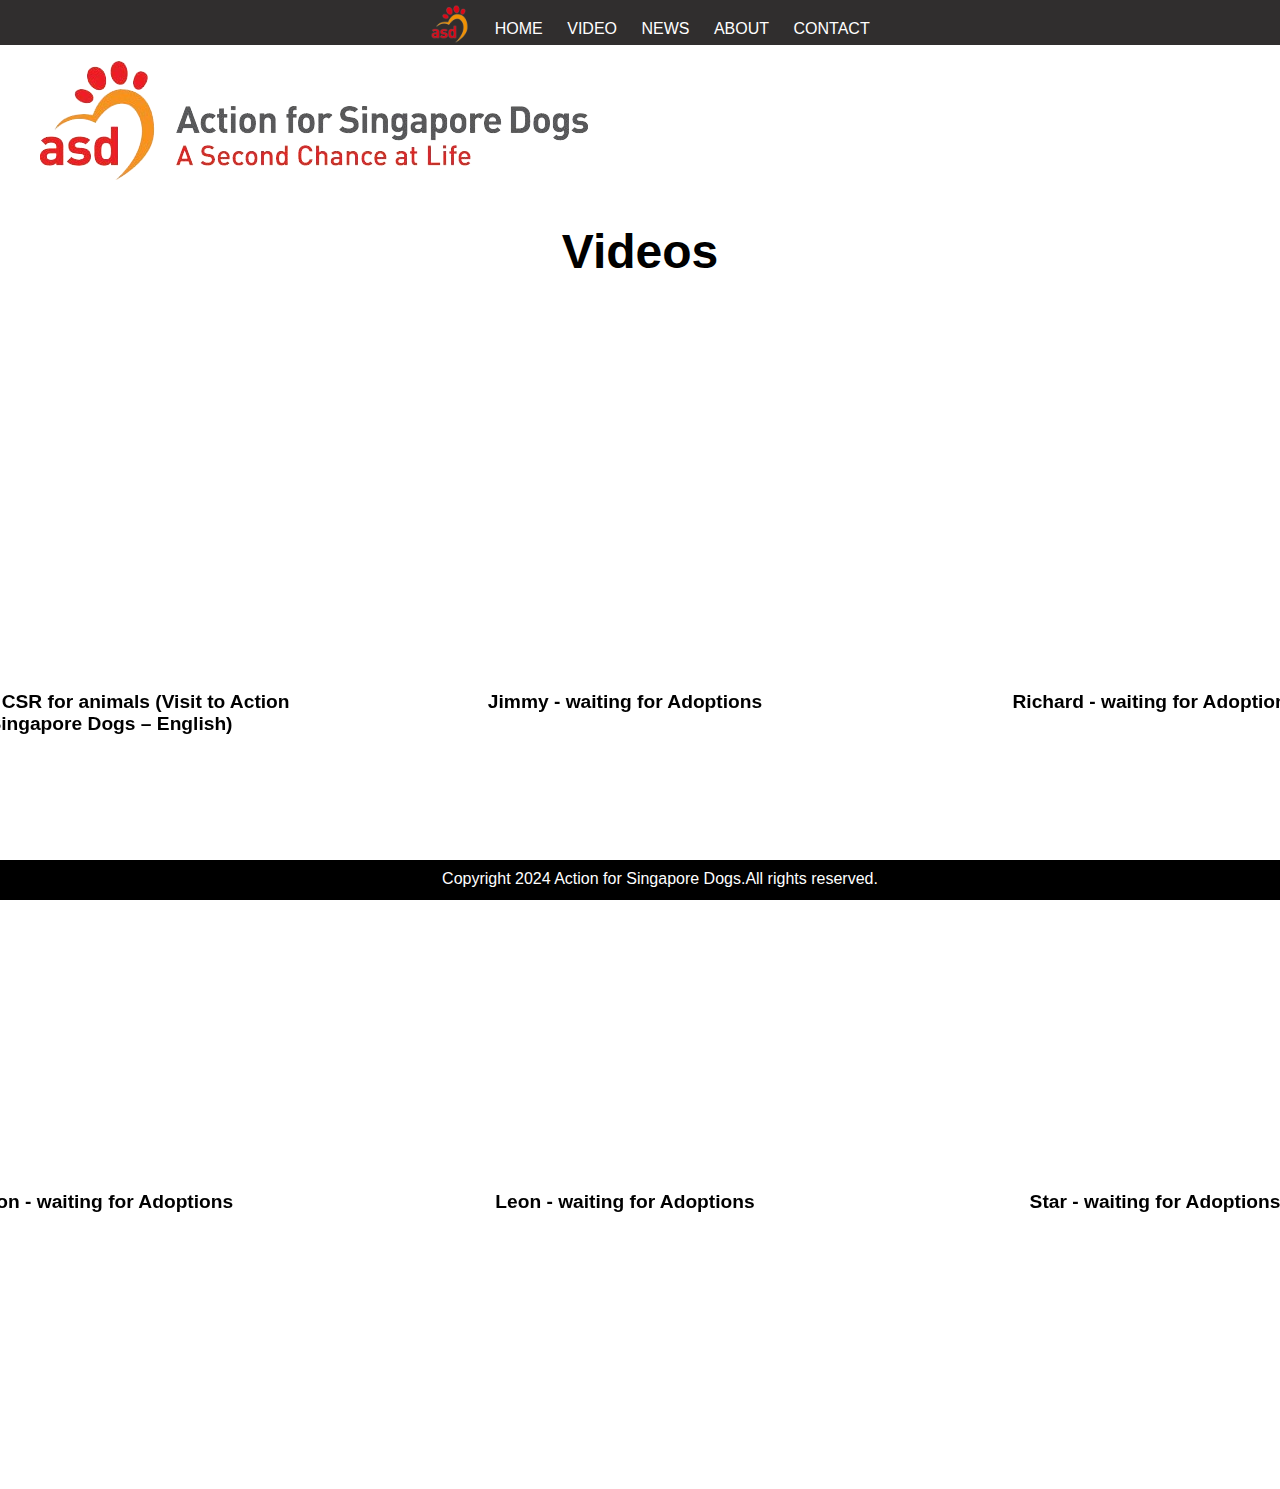
<file: video.html>
<!DOCTYPE html>
<html>

<head>
    <!-- Head Section: Contains the title, links to the CSS stylesheet, and the favicon -->
    <title>
        Action for Singapore Dogs
    </title>
    <link rel="stylesheet" href="style.css">
    <link rel="icon" type="image/x-icon" href="images/logo.png"><!-- logo image -->
</head>

<body>
    <div class="asd">
        <img src="images/title.png" alt="title"><!-- Main title image -->
    </div>

    <!-- Navigation Header -->
    <header>
        <nav>
            <ul>
                <li class="logo"><a href="index.html"></a></li>
                <li class="top"><a href="index.html">Home</a></li>
                <li class="top"><a href="video.html">Video</a></li>
                <li class="top"><a href="news.html">News</a></li>
                <li class="top"><a href="About.html">About</a></li>
                <li class="top"><a href="contact.html">Contact</a></li>
            </ul>
        </nav>

        <!-- Main content -->
        <h1>
            Videos
        </h1>
    </header>

    <!-- Video Section -->
    <section>
        <figure>
            <iframe src="https://www.youtube.com/embed/OaGFavHIJNU?si=r0d2K1b6A8IHexjD" title="YouTube video player"
                frameborder="0"
                allow="accelerometer; autoplay; clipboard-write; encrypted-media; gyroscope; picture-in-picture; web-share"
                allowfullscreen></iframe>
            <figcaption>Mediacorp CSR for animals (Visit to Action for Singapore Dogs – English)</figcaption>
        </figure>
        <figure>
            <iframe src="https://www.youtube.com/embed/1nI4mLKfoxg?si=tzLkVZND185MlWRj" title="YouTube video player"
                frameborder="0" title="YouTube video player" frameborder="0" title="YouTube video player"
                frameborder="0"
                allow="accelerometer; autoplay; clipboard-write; encrypted-media; gyroscope; picture-in-picture; web-share"
                allowfullscreen></iframe>
            <figcaption>Jimmy - waiting for Adoptions</figcaption>
        </figure>
        <figure>
            <iframe src="https://www.youtube.com/embed/fg8F4JWLs-0?si=PioQy5-s-pRFbhnx" title="YouTube video player"
                frameborder="0" title="YouTube video player" frameborder="0"
                allow="accelerometer; autoplay; clipboard-write; encrypted-media; gyroscope; picture-in-picture; web-share"
                allowfullscreen></iframe>
            <figcaption>Richard - waiting for Adoptions</figcaption>
        </figure>
    </section>
    <section class="video">
        <figure>
            <iframe src="https://www.youtube.com/embed/DVstguKr9bk?si=NGPu2hzIQgw3uaPL" title="YouTube video player"
                frameborder="0"
                allow="accelerometer; autoplay; clipboard-write; encrypted-media; gyroscope; picture-in-picture; web-share"
                allowfullscreen></iframe>
            <figcaption>Lemon - waiting for Adoptions</figcaption>
        </figure>
        <figure>
            <iframe src="https://www.youtube.com/embed/ZaxW0y2x3-U?si=_Xs0IVmPtoTFFGhA" title="YouTube video player"
                frameborder="0"
                allow="accelerometer; autoplay; clipboard-write; encrypted-media; gyroscope; picture-in-picture; web-share"
                allowfullscreen></iframe>
            <figcaption>Leon - waiting for Adoptions</figcaption>
        </figure>
        <figure>
            <iframe src="https://www.youtube.com/embed/Uhzqhru5xN8?si=9GblESTXTPta1XMQ" title="YouTube video player"
                frameborder="0"
                allow="accelerometer; autoplay; clipboard-write; encrypted-media; gyroscope; picture-in-picture; web-share"
                allowfullscreen></iframe>
            <figcaption>Star - waiting for Adoptions</figcaption>
        </figure>
    </section>

    <!-- Footer -->
    <footer>Copyright 2024 Action for Singapore Dogs.All rights reserved.</footer>
</body>

</html>
</file>
<file: style.css>
/* General Body Styles */
body{
    background: rgb(255, 255, 255); /* White background for the body */
    color: white; /* Sets default text color to white */
    font-family: Arial, Helvetica, sans-serif; /* Default font family */
    margin: 0; /* Removes default margin */
    padding: 0; /* Removes default padding */
    padding-bottom: 100px;
}

/* Logo and Title Styling */
.asd{
    padding: 40px;
    margin-top: 20px;
}

/* Navigation Bar Styling */
header ul{
    background: rgb(48, 46, 46);
    height: 5px;
    padding: 20px;
    text-align: center;
    position: fixed;
    top: 0px;
    width: 100%;
    text-align: center;
    z-index: 1; /* prevent overlaped */
}

header a{
    color: rgb(255, 255, 255); /* White color for navigation links */
    text-decoration: none; /* Removes underline from links */
    text-transform: uppercase; /* Makes the text uppercase for a consistent look */
    margin-top: -100px;
    margin-left: 0px;
}

/* Header Headings Styling */
header h1{
    color: #000;
    text-align: center;
    margin-top: 0px; /* Removes top margin for the main heading */
    font-size: 300%;
 
}

header h2{
    color: gray;
    text-align: center;
    margin-top: 0px;
    font-size: 150%;
 
}

/* Hover Effects */
.top:hover{
    transform: scale(1.1); 
  }

  /* Logo Image Styling */
.logo a{
    background-image: url("images/logo.png");
    background-size: 40px;
    background-repeat: no-repeat;
    display: inline-block;
    height: 40px;
    position: relative;
    width: 40px;
    top:10px;

}


/* dogs Section Styling */
.dogs{
    background: white;
    color: black;
    display: flex; /* Uses Flexbox for layout */
    flex-direction: row; /* Arranges items in a row */
    margin-top: 0%;

}

/* dogs Items Styling */
.dogs figure{
    margin: auto;
    width: 50%;
    max-width: 450px;

}

.dogs p{
    font-size: 150%;
    max-width: 400px;
    text-align: center;
}

#p1{
    margin-bottom: 80px;
}

figcaption{
    padding: 10px;
    font-size: 120%;
    max-width: 400px;
    font-weight: bold;
    text-align: center;

}

/* set opacity to 0.85 for animation */
.dogs figure img{
    border-radius: 10%;
    width: 450px;
    height: 450px;
    opacity:0.85;
    transition: 0.5s ease;
}

/* when hover return opacity to 1 and scale 105% */
.dogs figure img:hover{
    opacity:1;
    transition: 0.5s ease;
    transform: scale(101%);
}

section{
    background: white;
    color: black;
    padding: 50px;
    display: flex;
    flex-direction: row;
    justify-content: center; /* Center horizontally */
    margin: auto;

}

.video{
    margin-bottom: 100px;
}

section iframe{
    width: 450px;
    height: 300px;
}

section.topnews{
    background: white;
    color: black;
    padding: 50px ;
    display: flex;
    flex-direction: column;
    justify-content: center; /* Center horizontally */
    align-items: center; /* Centers children horizontally */
    margin: auto;
    margin-top: -50px;
}

section.topnews figcaption{
    width: 800px;
    margin: auto;
}

section.topnews p{
    width: 800px;
    margin-bottom: 30px;
}

section.topnews figure{
    padding: 50px;
    border-bottom: 2px solid gray;
}

.about {
    padding-bottom: 150px;
}

.about img{
    width: 500px;
    height: 400px;
    cursor: pointer;
    border-radius: 30px 30px 0 0;
}

.about figcaption{
    margin: auto;
    padding: 20px;
}


.text{
    color: rgb(255, 255, 255);
    width: 420px;
    text-align: center;
    transition: color 0.5s ease;
    margin: auto;
}

.card {
    /* Add shadows to create the "card" effect */
    box-shadow: 0 4px 8px 0 rgba(0,0,0,0.2); 
    border-radius: 30px;
    transition: 0.5s;
}

/* On mouse-over, add a deeper shadow */
.card:hover {
    box-shadow: 0 8px 16px 0 rgba(0,0,0,0.2);
    transform: scale(101%);
}

/* Add some padding inside the card container */
.container {
    padding-bottom: 50px;
}

.topnews img{ 
    width: 800px;
}


ul{
    margin: 0;
    padding: 0;
    list-style-type: none;
}

li{
    display: inline-block;
    margin-right: 20px;
}

/* Footer Styling */
footer{
    background: black;
    padding: 10px 20px;
    position: fixed; /* fixed positioning at the bottom */
    bottom: 0px;
    width: 100%;
    text-align: center;
    height: 20px;

}

/* Contact Form Styling */
.contact {
    padding: 100px;
    margin-top: -100px;
}

.contact form {
    display: flex;
    flex-direction: column;
    gap: 10px; /* Adjust the space between form elements */
    justify-content: center; /* Center horizontally */
    align-items: center; /* Centers children horizontally */
    margin: auto;

}

.contact input[type="text"],
.contact input[type="email"],
.contact textarea {
    width: 30%; /* Makes input fields take up the full width of the form container */
    padding: 15px; /* Increases padding for larger click areas and more space inside the fields */
    margin: 8px 0; /* Adds some space between each form element */
    box-sizing: border-box; /* Ensures padding doesn't affect the overall width */
    border: 2px solid #ccc; /* Slightly thicker borders for better visibility */
    border-radius: 4px; /* Adds rounded corners for a smoother look */
}

.contact button {
    margin-top: 30px;
    padding: 15px 20px; /* Larger padding for a bigger button */
    font-size: 18px; /* Increases font size for easier reading */
    cursor: pointer; /* Changes the cursor to indicate the button is clickable */
    background-color: #58bd5b; 
    color: white; /* Text color for the button */
    border: none; /* Removes the default border */
    border-radius: 4px;
    transition: background-color 0.3s ease; /* Smooth transition for hover effect */
}

.contact button:hover {
    background-color: #3f9643; /* Darker shade of the button color on hover */
}
</file>
